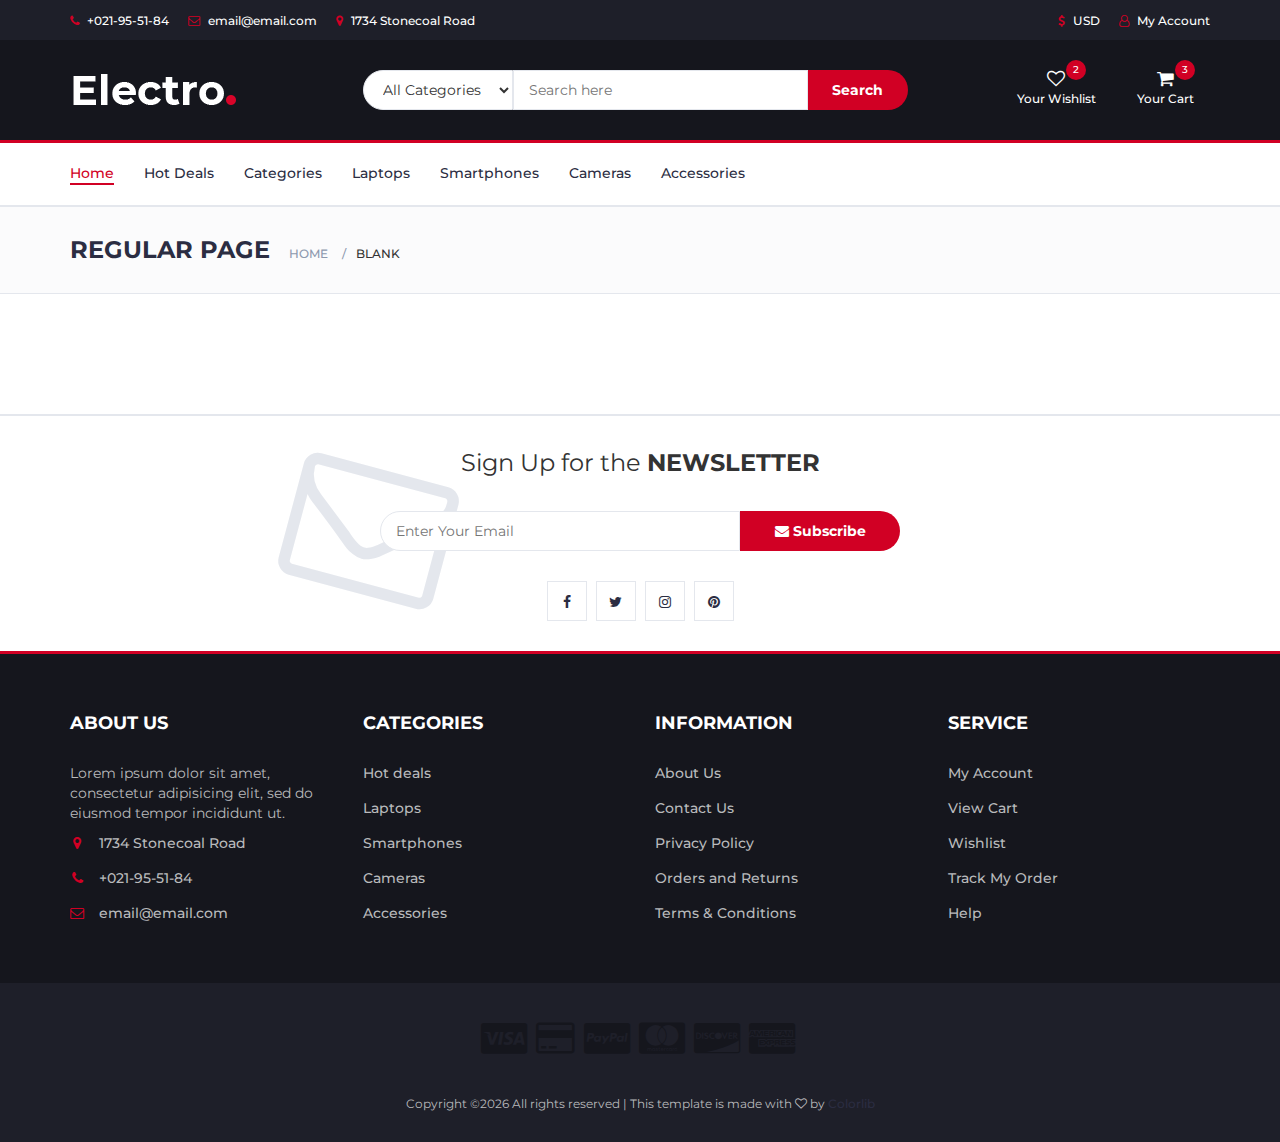
<file: blank.html>
<!DOCTYPE html>
<html lang="en">
	<head>
		<meta charset="utf-8">
		<meta http-equiv="X-UA-Compatible" content="IE=edge">
		<meta name="viewport" content="width=device-width, initial-scale=1">
		 <!-- The above 3 meta tags *must* come first in the head; any other head content must come *after* these tags -->

		<title>Electro - HTML Ecommerce Template</title>

 		<!-- Google font -->
 		<link href="https://fonts.googleapis.com/css?family=Montserrat:400,500,700" rel="stylesheet">

 		<!-- Bootstrap -->
 		<link type="text/css" rel="stylesheet" href="css/bootstrap.min.css"/>

 		<!-- Slick -->
 		<link type="text/css" rel="stylesheet" href="css/slick.css"/>
 		<link type="text/css" rel="stylesheet" href="css/slick-theme.css"/>

 		<!-- nouislider -->
 		<link type="text/css" rel="stylesheet" href="css/nouislider.min.css"/>

 		<!-- Font Awesome Icon -->
 		<link rel="stylesheet" href="css/font-awesome.min.css">

 		<!-- Custom stlylesheet -->
 		<link type="text/css" rel="stylesheet" href="css/style.css"/>

 		<!-- HTML5 shim and Respond.js for IE8 support of HTML5 elements and media queries -->
 		<!-- WARNING: Respond.js doesn't work if you view the page via file:// -->
 		<!--[if lt IE 9]>
 		  <script src="https://oss.maxcdn.com/html5shiv/3.7.3/html5shiv.min.js"></script>
 		  <script src="https://oss.maxcdn.com/respond/1.4.2/respond.min.js"></script>
 		<![endif]-->

    </head>
	<body>
		<!-- HEADER -->
		<header>
			<!-- TOP HEADER -->
			<div id="top-header">
				<div class="container">
					<ul class="header-links pull-left">
						<li><a href="#"><i class="fa fa-phone"></i> +021-95-51-84</a></li>
						<li><a href="#"><i class="fa fa-envelope-o"></i> email@email.com</a></li>
						<li><a href="#"><i class="fa fa-map-marker"></i> 1734 Stonecoal Road</a></li>
					</ul>
					<ul class="header-links pull-right">
						<li><a href="#"><i class="fa fa-dollar"></i> USD</a></li>
						<li><a href="#"><i class="fa fa-user-o"></i> My Account</a></li>
					</ul>
				</div>
			</div>
			<!-- /TOP HEADER -->

			<!-- MAIN HEADER -->
			<div id="header">
				<!-- container -->
				<div class="container">
					<!-- row -->
					<div class="row">
						<!-- LOGO -->
						<div class="col-md-3">
							<div class="header-logo">
								<a href="#" class="logo">
									<img src="./img/logo.png" alt="">
								</a>
							</div>
						</div>
						<!-- /LOGO -->

						<!-- SEARCH BAR -->
						<div class="col-md-6">
							<div class="header-search">
								<form>
									<select class="input-select">
										<option value="0">All Categories</option>
										<option value="1">Category 01</option>
										<option value="1">Category 02</option>
									</select>
									<input class="input" placeholder="Search here">
									<button class="search-btn">Search</button>
								</form>
							</div>
						</div>
						<!-- /SEARCH BAR -->

						<!-- ACCOUNT -->
						<div class="col-md-3 clearfix">
							<div class="header-ctn">
								<!-- Wishlist -->
								<div>
									<a href="#">
										<i class="fa fa-heart-o"></i>
										<span>Your Wishlist</span>
										<div class="qty">2</div>
									</a>
								</div>
								<!-- /Wishlist -->

								<!-- Cart -->
								<div class="dropdown">
									<a class="dropdown-toggle" data-toggle="dropdown" aria-expanded="true">
										<i class="fa fa-shopping-cart"></i>
										<span>Your Cart</span>
										<div class="qty">3</div>
									</a>
									<div class="cart-dropdown">
										<div class="cart-list">
											<div class="product-widget">
												<div class="product-img">
													<img src="./img/product01.png" alt="">
												</div>
												<div class="product-body">
													<h3 class="product-name"><a href="#">product name goes here</a></h3>
													<h4 class="product-price"><span class="qty">1x</span>$980.00</h4>
												</div>
												<button class="delete"><i class="fa fa-close"></i></button>
											</div>

											<div class="product-widget">
												<div class="product-img">
													<img src="./img/product02.png" alt="">
												</div>
												<div class="product-body">
													<h3 class="product-name"><a href="#">product name goes here</a></h3>
													<h4 class="product-price"><span class="qty">3x</span>$980.00</h4>
												</div>
												<button class="delete"><i class="fa fa-close"></i></button>
											</div>
										</div>
										<div class="cart-summary">
											<small>3 Item(s) selected</small>
											<h5>SUBTOTAL: $2940.00</h5>
										</div>
										<div class="cart-btns">
											<a href="#">View Cart</a>
											<a href="#">Checkout  <i class="fa fa-arrow-circle-right"></i></a>
										</div>
									</div>
								</div>
								<!-- /Cart -->

								<!-- Menu Toogle -->
								<div class="menu-toggle">
									<a href="#">
										<i class="fa fa-bars"></i>
										<span>Menu</span>
									</a>
								</div>
								<!-- /Menu Toogle -->
							</div>
						</div>
						<!-- /ACCOUNT -->
					</div>
					<!-- row -->
				</div>
				<!-- container -->
			</div>
			<!-- /MAIN HEADER -->
		</header>
		<!-- /HEADER -->

		<!-- NAVIGATION -->
		<nav id="navigation">
			<!-- container -->
			<div class="container">
				<!-- responsive-nav -->
				<div id="responsive-nav">
					<!-- NAV -->
					<ul class="main-nav nav navbar-nav">
						<li class="active"><a href="#">Home</a></li>
						<li><a href="#">Hot Deals</a></li>
						<li><a href="#">Categories</a></li>
						<li><a href="#">Laptops</a></li>
						<li><a href="#">Smartphones</a></li>
						<li><a href="#">Cameras</a></li>
						<li><a href="#">Accessories</a></li>
					</ul>
					<!-- /NAV -->
				</div>
				<!-- /responsive-nav -->
			</div>
			<!-- /container -->
		</nav>
		<!-- /NAVIGATION -->

		<!-- BREADCRUMB -->
		<div id="breadcrumb" class="section">
			<!-- container -->
			<div class="container">
				<!-- row -->
				<div class="row">
					<div class="col-md-12">
						<h3 class="breadcrumb-header">Regular Page</h3>
						<ul class="breadcrumb-tree">
							<li><a href="#">Home</a></li>
							<li class="active">Blank</li>
						</ul>
					</div>
				</div>
				<!-- /row -->
			</div>
			<!-- /container -->
		</div>
		<!-- /BREADCRUMB -->

		<!-- SECTION -->
		<div class="section">
			<!-- container -->
			<div class="container">
				<!-- row -->
				<div class="row">
				</div>
				<!-- /row -->
			</div>
			<!-- /container -->
		</div>
		<!-- /SECTION -->

		<!-- NEWSLETTER -->
		<div id="newsletter" class="section">
			<!-- container -->
			<div class="container">
				<!-- row -->
				<div class="row">
					<div class="col-md-12">
						<div class="newsletter">
							<p>Sign Up for the <strong>NEWSLETTER</strong></p>
							<form>
								<input class="input" type="email" placeholder="Enter Your Email">
								<button class="newsletter-btn"><i class="fa fa-envelope"></i> Subscribe</button>
							</form>
							<ul class="newsletter-follow">
								<li>
									<a href="#"><i class="fa fa-facebook"></i></a>
								</li>
								<li>
									<a href="#"><i class="fa fa-twitter"></i></a>
								</li>
								<li>
									<a href="#"><i class="fa fa-instagram"></i></a>
								</li>
								<li>
									<a href="#"><i class="fa fa-pinterest"></i></a>
								</li>
							</ul>
						</div>
					</div>
				</div>
				<!-- /row -->
			</div>
			<!-- /container -->
		</div>
		<!-- /NEWSLETTER -->

		<!-- FOOTER -->
		<footer id="footer">
			<!-- top footer -->
			<div class="section">
				<!-- container -->
				<div class="container">
					<!-- row -->
					<div class="row">
						<div class="col-md-3 col-xs-6">
							<div class="footer">
								<h3 class="footer-title">About Us</h3>
								<p>Lorem ipsum dolor sit amet, consectetur adipisicing elit, sed do eiusmod tempor incididunt ut.</p>
								<ul class="footer-links">
									<li><a href="#"><i class="fa fa-map-marker"></i>1734 Stonecoal Road</a></li>
									<li><a href="#"><i class="fa fa-phone"></i>+021-95-51-84</a></li>
									<li><a href="#"><i class="fa fa-envelope-o"></i>email@email.com</a></li>
								</ul>
							</div>
						</div>

						<div class="col-md-3 col-xs-6">
							<div class="footer">
								<h3 class="footer-title">Categories</h3>
								<ul class="footer-links">
									<li><a href="#">Hot deals</a></li>
									<li><a href="#">Laptops</a></li>
									<li><a href="#">Smartphones</a></li>
									<li><a href="#">Cameras</a></li>
									<li><a href="#">Accessories</a></li>
								</ul>
							</div>
						</div>

						<div class="clearfix visible-xs"></div>

						<div class="col-md-3 col-xs-6">
							<div class="footer">
								<h3 class="footer-title">Information</h3>
								<ul class="footer-links">
									<li><a href="#">About Us</a></li>
									<li><a href="#">Contact Us</a></li>
									<li><a href="#">Privacy Policy</a></li>
									<li><a href="#">Orders and Returns</a></li>
									<li><a href="#">Terms & Conditions</a></li>
								</ul>
							</div>
						</div>

						<div class="col-md-3 col-xs-6">
							<div class="footer">
								<h3 class="footer-title">Service</h3>
								<ul class="footer-links">
									<li><a href="#">My Account</a></li>
									<li><a href="#">View Cart</a></li>
									<li><a href="#">Wishlist</a></li>
									<li><a href="#">Track My Order</a></li>
									<li><a href="#">Help</a></li>
								</ul>
							</div>
						</div>
					</div>
					<!-- /row -->
				</div>
				<!-- /container -->
			</div>
			<!-- /top footer -->

			<!-- bottom footer -->
			<div id="bottom-footer" class="section">
				<div class="container">
					<!-- row -->
					<div class="row">
						<div class="col-md-12 text-center">
							<ul class="footer-payments">
								<li><a href="#"><i class="fa fa-cc-visa"></i></a></li>
								<li><a href="#"><i class="fa fa-credit-card"></i></a></li>
								<li><a href="#"><i class="fa fa-cc-paypal"></i></a></li>
								<li><a href="#"><i class="fa fa-cc-mastercard"></i></a></li>
								<li><a href="#"><i class="fa fa-cc-discover"></i></a></li>
								<li><a href="#"><i class="fa fa-cc-amex"></i></a></li>
							</ul>
							<span class="copyright">
								<!-- Link back to Colorlib can't be removed. Template is licensed under CC BY 3.0. -->
								Copyright &copy;<script>document.write(new Date().getFullYear());</script> All rights reserved | This template is made with <i class="fa fa-heart-o" aria-hidden="true"></i> by <a href="https://colorlib.com" target="_blank">Colorlib</a>
							<!-- Link back to Colorlib can't be removed. Template is licensed under CC BY 3.0. -->
							</span>


						</div>
					</div>
						<!-- /row -->
				</div>
				<!-- /container -->
			</div>
			<!-- /bottom footer -->
		</footer>
		<!-- /FOOTER -->

		<!-- jQuery Plugins -->
		<script src="js/jquery.min.js"></script>
		<script src="js/bootstrap.min.js"></script>
		<script src="js/slick.min.js"></script>
		<script src="js/nouislider.min.js"></script>
		<script src="js/jquery.zoom.min.js"></script>
		<script src="js/main.js"></script>

	</body>
</html>
</file>
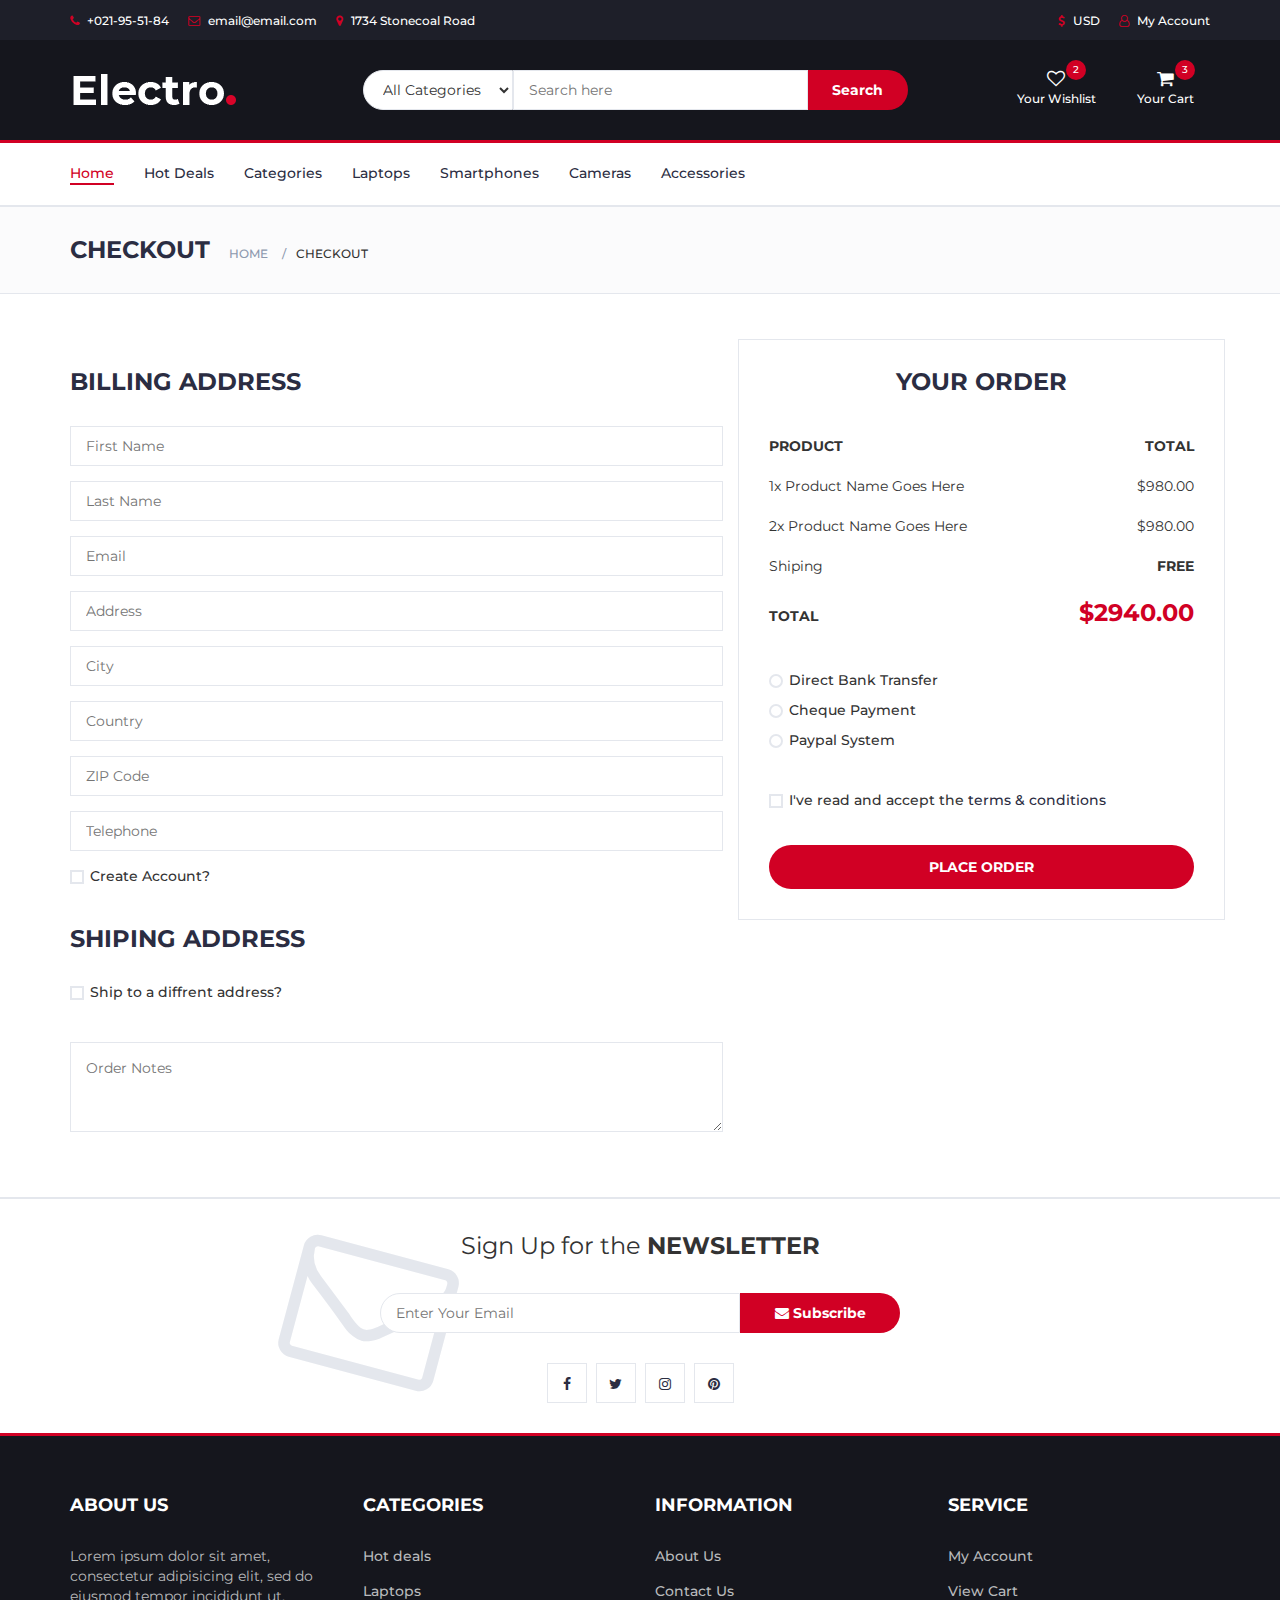
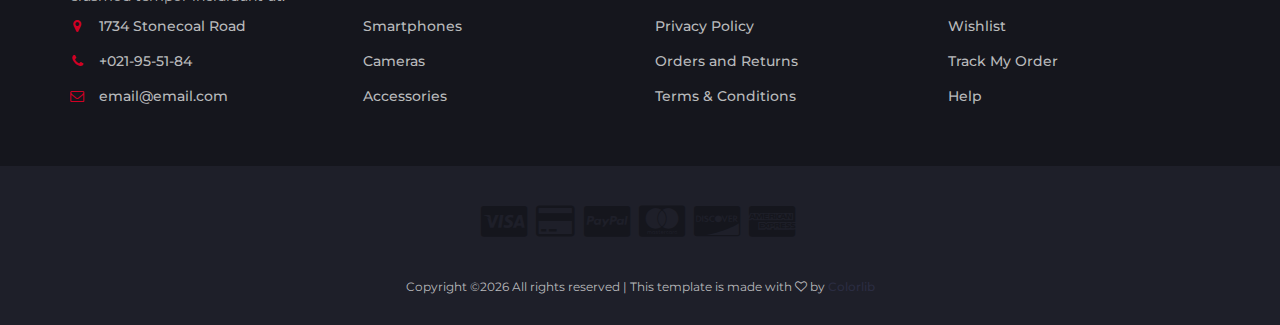
<file: checkout.html>
<!DOCTYPE html>
<html lang="en">
	<head>
		<meta charset="utf-8">
		<meta http-equiv="X-UA-Compatible" content="IE=edge">
		<meta name="viewport" content="width=device-width, initial-scale=1">
		 <!-- The above 3 meta tags *must* come first in the head; any other head content must come *after* these tags -->

		<title>Electro - HTML Ecommerce Template</title>

 		<!-- Google font -->
 		<link href="https://fonts.googleapis.com/css?family=Montserrat:400,500,700" rel="stylesheet">

 		<!-- Bootstrap -->
 		<link type="text/css" rel="stylesheet" href="css/bootstrap.min.css"/>

 		<!-- Slick -->
 		<link type="text/css" rel="stylesheet" href="css/slick.css"/>
 		<link type="text/css" rel="stylesheet" href="css/slick-theme.css"/>

 		<!-- nouislider -->
 		<link type="text/css" rel="stylesheet" href="css/nouislider.min.css"/>

 		<!-- Font Awesome Icon -->
 		<link rel="stylesheet" href="css/font-awesome.min.css">

 		<!-- Custom stlylesheet -->
 		<link type="text/css" rel="stylesheet" href="css/style.css"/>

		<!-- HTML5 shim and Respond.js for IE8 support of HTML5 elements and media queries -->
		<!-- WARNING: Respond.js doesn't work if you view the page via file:// -->
		<!--[if lt IE 9]>
		  <script src="https://oss.maxcdn.com/html5shiv/3.7.3/html5shiv.min.js"></script>
		  <script src="https://oss.maxcdn.com/respond/1.4.2/respond.min.js"></script>
		<![endif]-->

    </head>
	<body>
		<!-- HEADER -->
		<header>
			<!-- TOP HEADER -->
			<div id="top-header">
				<div class="container">
					<ul class="header-links pull-left">
						<li><a href="#"><i class="fa fa-phone"></i> +021-95-51-84</a></li>
						<li><a href="#"><i class="fa fa-envelope-o"></i> email@email.com</a></li>
						<li><a href="#"><i class="fa fa-map-marker"></i> 1734 Stonecoal Road</a></li>
					</ul>
					<ul class="header-links pull-right">
						<li><a href="#"><i class="fa fa-dollar"></i> USD</a></li>
						<li><a href="#"><i class="fa fa-user-o"></i> My Account</a></li>
					</ul>
				</div>
			</div>
			<!-- /TOP HEADER -->

			<!-- MAIN HEADER -->
			<div id="header">
				<!-- container -->
				<div class="container">
					<!-- row -->
					<div class="row">
						<!-- LOGO -->
						<div class="col-md-3">
							<div class="header-logo">
								<a href="#" class="logo">
									<img src="./img/logo.png" alt="">
								</a>
							</div>
						</div>
						<!-- /LOGO -->

						<!-- SEARCH BAR -->
						<div class="col-md-6">
							<div class="header-search">
								<form>
									<select class="input-select">
										<option value="0">All Categories</option>
										<option value="1">Category 01</option>
										<option value="1">Category 02</option>
									</select>
									<input class="input" placeholder="Search here">
									<button class="search-btn">Search</button>
								</form>
							</div>
						</div>
						<!-- /SEARCH BAR -->

						<!-- ACCOUNT -->
						<div class="col-md-3 clearfix">
							<div class="header-ctn">
								<!-- Wishlist -->
								<div>
									<a href="#">
										<i class="fa fa-heart-o"></i>
										<span>Your Wishlist</span>
										<div class="qty">2</div>
									</a>
								</div>
								<!-- /Wishlist -->

								<!-- Cart -->
								<div class="dropdown">
									<a class="dropdown-toggle" data-toggle="dropdown" aria-expanded="true">
										<i class="fa fa-shopping-cart"></i>
										<span>Your Cart</span>
										<div class="qty">3</div>
									</a>
									<div class="cart-dropdown">
										<div class="cart-list">
											<div class="product-widget">
												<div class="product-img">
													<img src="./img/product01.png" alt="">
												</div>
												<div class="product-body">
													<h3 class="product-name"><a href="#">product name goes here</a></h3>
													<h4 class="product-price"><span class="qty">1x</span>$980.00</h4>
												</div>
												<button class="delete"><i class="fa fa-close"></i></button>
											</div>

											<div class="product-widget">
												<div class="product-img">
													<img src="./img/product02.png" alt="">
												</div>
												<div class="product-body">
													<h3 class="product-name"><a href="#">product name goes here</a></h3>
													<h4 class="product-price"><span class="qty">3x</span>$980.00</h4>
												</div>
												<button class="delete"><i class="fa fa-close"></i></button>
											</div>
										</div>
										<div class="cart-summary">
											<small>3 Item(s) selected</small>
											<h5>SUBTOTAL: $2940.00</h5>
										</div>
										<div class="cart-btns">
											<a href="#">View Cart</a>
											<a href="#">Checkout  <i class="fa fa-arrow-circle-right"></i></a>
										</div>
									</div>
								</div>
								<!-- /Cart -->

								<!-- Menu Toogle -->
								<div class="menu-toggle">
									<a href="#">
										<i class="fa fa-bars"></i>
										<span>Menu</span>
									</a>
								</div>
								<!-- /Menu Toogle -->
							</div>
						</div>
						<!-- /ACCOUNT -->
					</div>
					<!-- row -->
				</div>
				<!-- container -->
			</div>
			<!-- /MAIN HEADER -->
		</header>
		<!-- /HEADER -->

		<!-- NAVIGATION -->
		<nav id="navigation">
			<!-- container -->
			<div class="container">
				<!-- responsive-nav -->
				<div id="responsive-nav">
					<!-- NAV -->
					<ul class="main-nav nav navbar-nav">
						<li class="active"><a href="#">Home</a></li>
						<li><a href="#">Hot Deals</a></li>
						<li><a href="#">Categories</a></li>
						<li><a href="#">Laptops</a></li>
						<li><a href="#">Smartphones</a></li>
						<li><a href="#">Cameras</a></li>
						<li><a href="#">Accessories</a></li>
					</ul>
					<!-- /NAV -->
				</div>
				<!-- /responsive-nav -->
			</div>
			<!-- /container -->
		</nav>
		<!-- /NAVIGATION -->

		<!-- BREADCRUMB -->
		<div id="breadcrumb" class="section">
			<!-- container -->
			<div class="container">
				<!-- row -->
				<div class="row">
					<div class="col-md-12">
						<h3 class="breadcrumb-header">Checkout</h3>
						<ul class="breadcrumb-tree">
							<li><a href="#">Home</a></li>
							<li class="active">Checkout</li>
						</ul>
					</div>
				</div>
				<!-- /row -->
			</div>
			<!-- /container -->
		</div>
		<!-- /BREADCRUMB -->

		<!-- SECTION -->
		<div class="section">
			<!-- container -->
			<div class="container">
				<!-- row -->
				<div class="row">

					<div class="col-md-7">
						<!-- Billing Details -->
						<div class="billing-details">
							<div class="section-title">
								<h3 class="title">Billing address</h3>
							</div>
							<div class="form-group">
								<input class="input" type="text" name="first-name" placeholder="First Name">
							</div>
							<div class="form-group">
								<input class="input" type="text" name="last-name" placeholder="Last Name">
							</div>
							<div class="form-group">
								<input class="input" type="email" name="email" placeholder="Email">
							</div>
							<div class="form-group">
								<input class="input" type="text" name="address" placeholder="Address">
							</div>
							<div class="form-group">
								<input class="input" type="text" name="city" placeholder="City">
							</div>
							<div class="form-group">
								<input class="input" type="text" name="country" placeholder="Country">
							</div>
							<div class="form-group">
								<input class="input" type="text" name="zip-code" placeholder="ZIP Code">
							</div>
							<div class="form-group">
								<input class="input" type="tel" name="tel" placeholder="Telephone">
							</div>
							<div class="form-group">
								<div class="input-checkbox">
									<input type="checkbox" id="create-account">
									<label for="create-account">
										<span></span>
										Create Account?
									</label>
									<div class="caption">
										<p>Lorem ipsum dolor sit amet, consectetur adipisicing elit, sed do eiusmod tempor incididunt.</p>
										<input class="input" type="password" name="password" placeholder="Enter Your Password">
									</div>
								</div>
							</div>
						</div>
						<!-- /Billing Details -->

						<!-- Shiping Details -->
						<div class="shiping-details">
							<div class="section-title">
								<h3 class="title">Shiping address</h3>
							</div>
							<div class="input-checkbox">
								<input type="checkbox" id="shiping-address">
								<label for="shiping-address">
									<span></span>
									Ship to a diffrent address?
								</label>
								<div class="caption">
									<div class="form-group">
										<input class="input" type="text" name="first-name" placeholder="First Name">
									</div>
									<div class="form-group">
										<input class="input" type="text" name="last-name" placeholder="Last Name">
									</div>
									<div class="form-group">
										<input class="input" type="email" name="email" placeholder="Email">
									</div>
									<div class="form-group">
										<input class="input" type="text" name="address" placeholder="Address">
									</div>
									<div class="form-group">
										<input class="input" type="text" name="city" placeholder="City">
									</div>
									<div class="form-group">
										<input class="input" type="text" name="country" placeholder="Country">
									</div>
									<div class="form-group">
										<input class="input" type="text" name="zip-code" placeholder="ZIP Code">
									</div>
									<div class="form-group">
										<input class="input" type="tel" name="tel" placeholder="Telephone">
									</div>
								</div>
							</div>
						</div>
						<!-- /Shiping Details -->

						<!-- Order notes -->
						<div class="order-notes">
							<textarea class="input" placeholder="Order Notes"></textarea>
						</div>
						<!-- /Order notes -->
					</div>

					<!-- Order Details -->
					<div class="col-md-5 order-details">
						<div class="section-title text-center">
							<h3 class="title">Your Order</h3>
						</div>
						<div class="order-summary">
							<div class="order-col">
								<div><strong>PRODUCT</strong></div>
								<div><strong>TOTAL</strong></div>
							</div>
							<div class="order-products">
								<div class="order-col">
									<div>1x Product Name Goes Here</div>
									<div>$980.00</div>
								</div>
								<div class="order-col">
									<div>2x Product Name Goes Here</div>
									<div>$980.00</div>
								</div>
							</div>
							<div class="order-col">
								<div>Shiping</div>
								<div><strong>FREE</strong></div>
							</div>
							<div class="order-col">
								<div><strong>TOTAL</strong></div>
								<div><strong class="order-total">$2940.00</strong></div>
							</div>
						</div>
						<div class="payment-method">
							<div class="input-radio">
								<input type="radio" name="payment" id="payment-1">
								<label for="payment-1">
									<span></span>
									Direct Bank Transfer
								</label>
								<div class="caption">
									<p>Lorem ipsum dolor sit amet, consectetur adipisicing elit, sed do eiusmod tempor incididunt ut labore et dolore magna aliqua.</p>
								</div>
							</div>
							<div class="input-radio">
								<input type="radio" name="payment" id="payment-2">
								<label for="payment-2">
									<span></span>
									Cheque Payment
								</label>
								<div class="caption">
									<p>Lorem ipsum dolor sit amet, consectetur adipisicing elit, sed do eiusmod tempor incididunt ut labore et dolore magna aliqua.</p>
								</div>
							</div>
							<div class="input-radio">
								<input type="radio" name="payment" id="payment-3">
								<label for="payment-3">
									<span></span>
									Paypal System
								</label>
								<div class="caption">
									<p>Lorem ipsum dolor sit amet, consectetur adipisicing elit, sed do eiusmod tempor incididunt ut labore et dolore magna aliqua.</p>
								</div>
							</div>
						</div>
						<div class="input-checkbox">
							<input type="checkbox" id="terms">
							<label for="terms">
								<span></span>
								I've read and accept the <a href="#">terms & conditions</a>
							</label>
						</div>
						<a href="#" class="primary-btn order-submit">Place order</a>
					</div>
					<!-- /Order Details -->
				</div>
				<!-- /row -->
			</div>
			<!-- /container -->
		</div>
		<!-- /SECTION -->

		<!-- NEWSLETTER -->
		<div id="newsletter" class="section">
			<!-- container -->
			<div class="container">
				<!-- row -->
				<div class="row">
					<div class="col-md-12">
						<div class="newsletter">
							<p>Sign Up for the <strong>NEWSLETTER</strong></p>
							<form>
								<input class="input" type="email" placeholder="Enter Your Email">
								<button class="newsletter-btn"><i class="fa fa-envelope"></i> Subscribe</button>
							</form>
							<ul class="newsletter-follow">
								<li>
									<a href="#"><i class="fa fa-facebook"></i></a>
								</li>
								<li>
									<a href="#"><i class="fa fa-twitter"></i></a>
								</li>
								<li>
									<a href="#"><i class="fa fa-instagram"></i></a>
								</li>
								<li>
									<a href="#"><i class="fa fa-pinterest"></i></a>
								</li>
							</ul>
						</div>
					</div>
				</div>
				<!-- /row -->
			</div>
			<!-- /container -->
		</div>
		<!-- /NEWSLETTER -->

		<!-- FOOTER -->
		<footer id="footer">
			<!-- top footer -->
			<div class="section">
				<!-- container -->
				<div class="container">
					<!-- row -->
					<div class="row">
						<div class="col-md-3 col-xs-6">
							<div class="footer">
								<h3 class="footer-title">About Us</h3>
								<p>Lorem ipsum dolor sit amet, consectetur adipisicing elit, sed do eiusmod tempor incididunt ut.</p>
								<ul class="footer-links">
									<li><a href="#"><i class="fa fa-map-marker"></i>1734 Stonecoal Road</a></li>
									<li><a href="#"><i class="fa fa-phone"></i>+021-95-51-84</a></li>
									<li><a href="#"><i class="fa fa-envelope-o"></i>email@email.com</a></li>
								</ul>
							</div>
						</div>

						<div class="col-md-3 col-xs-6">
							<div class="footer">
								<h3 class="footer-title">Categories</h3>
								<ul class="footer-links">
									<li><a href="#">Hot deals</a></li>
									<li><a href="#">Laptops</a></li>
									<li><a href="#">Smartphones</a></li>
									<li><a href="#">Cameras</a></li>
									<li><a href="#">Accessories</a></li>
								</ul>
							</div>
						</div>

						<div class="clearfix visible-xs"></div>

						<div class="col-md-3 col-xs-6">
							<div class="footer">
								<h3 class="footer-title">Information</h3>
								<ul class="footer-links">
									<li><a href="#">About Us</a></li>
									<li><a href="#">Contact Us</a></li>
									<li><a href="#">Privacy Policy</a></li>
									<li><a href="#">Orders and Returns</a></li>
									<li><a href="#">Terms & Conditions</a></li>
								</ul>
							</div>
						</div>

						<div class="col-md-3 col-xs-6">
							<div class="footer">
								<h3 class="footer-title">Service</h3>
								<ul class="footer-links">
									<li><a href="#">My Account</a></li>
									<li><a href="#">View Cart</a></li>
									<li><a href="#">Wishlist</a></li>
									<li><a href="#">Track My Order</a></li>
									<li><a href="#">Help</a></li>
								</ul>
							</div>
						</div>
					</div>
					<!-- /row -->
				</div>
				<!-- /container -->
			</div>
			<!-- /top footer -->

			<!-- bottom footer -->
			<div id="bottom-footer" class="section">
				<div class="container">
					<!-- row -->
					<div class="row">
						<div class="col-md-12 text-center">
							<ul class="footer-payments">
								<li><a href="#"><i class="fa fa-cc-visa"></i></a></li>
								<li><a href="#"><i class="fa fa-credit-card"></i></a></li>
								<li><a href="#"><i class="fa fa-cc-paypal"></i></a></li>
								<li><a href="#"><i class="fa fa-cc-mastercard"></i></a></li>
								<li><a href="#"><i class="fa fa-cc-discover"></i></a></li>
								<li><a href="#"><i class="fa fa-cc-amex"></i></a></li>
							</ul>
							<span class="copyright">
								<!-- Link back to Colorlib can't be removed. Template is licensed under CC BY 3.0. -->
								Copyright &copy;<script>document.write(new Date().getFullYear());</script> All rights reserved | This template is made with <i class="fa fa-heart-o" aria-hidden="true"></i> by <a href="https://colorlib.com" target="_blank">Colorlib</a>
							<!-- Link back to Colorlib can't be removed. Template is licensed under CC BY 3.0. -->
							</span>
						</div>
					</div>
						<!-- /row -->
				</div>
				<!-- /container -->
			</div>
			<!-- /bottom footer -->
		</footer>
		<!-- /FOOTER -->

		<!-- jQuery Plugins -->
		<script src="js/jquery.min.js"></script>
		<script src="js/bootstrap.min.js"></script>
		<script src="js/slick.min.js"></script>
		<script src="js/nouislider.min.js"></script>
		<script src="js/jquery.zoom.min.js"></script>
		<script src="js/main.js"></script>

	</body>
</html>
</file>
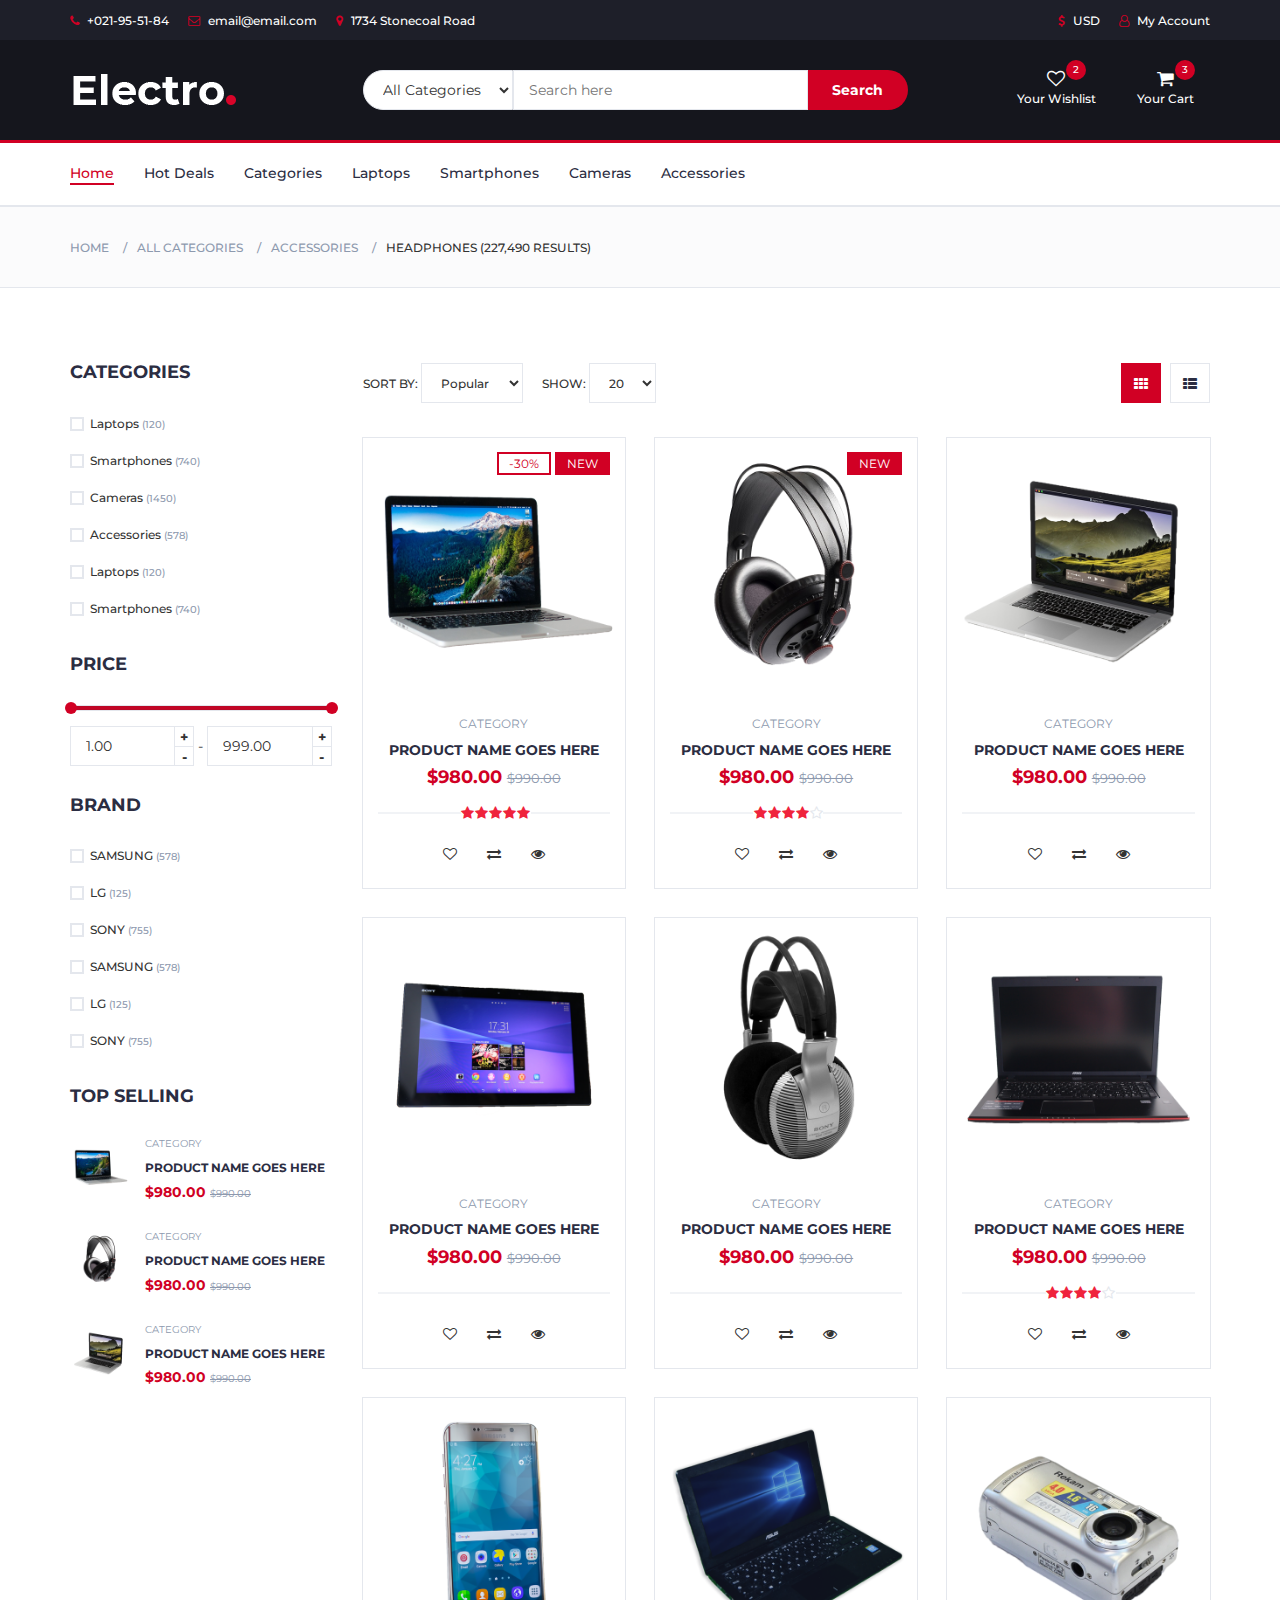
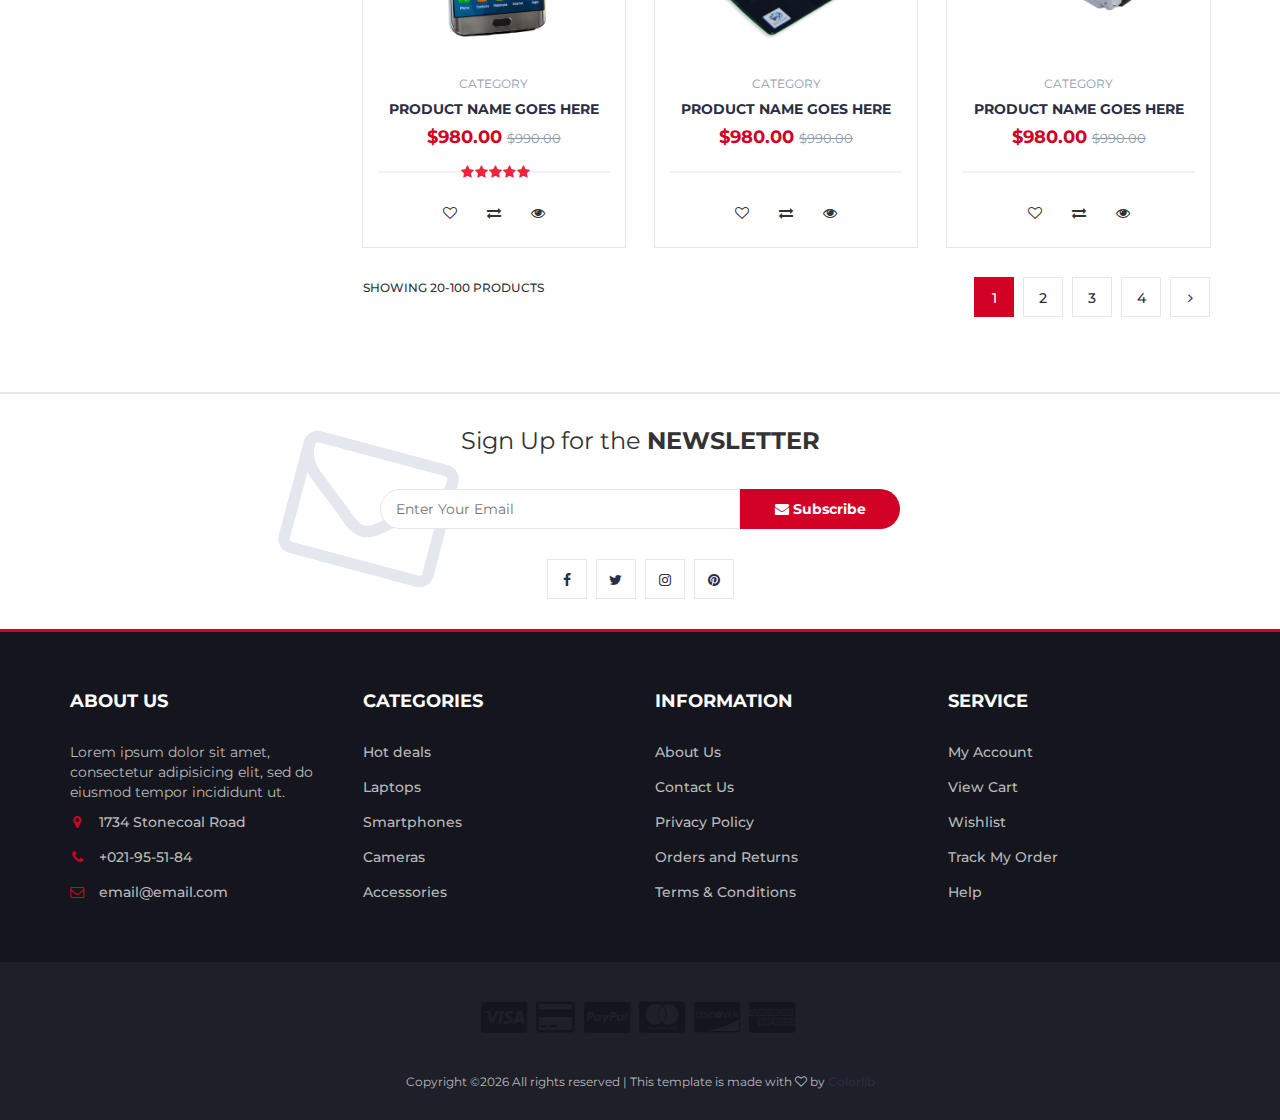
<file: store.html>
<!DOCTYPE html>
<html lang="en">
	<head>
		<meta charset="utf-8">
		<meta http-equiv="X-UA-Compatible" content="IE=edge">
		<meta name="viewport" content="width=device-width, initial-scale=1">
		 <!-- The above 3 meta tags *must* come first in the head; any other head content must come *after* these tags -->

		<title>Electro - HTML Ecommerce Template</title>

 		<!-- Google font -->
 		<link href="https://fonts.googleapis.com/css?family=Montserrat:400,500,700" rel="stylesheet">

 		<!-- Bootstrap -->
 		<link type="text/css" rel="stylesheet" href="css/bootstrap.min.css"/>

 		<!-- Slick -->
 		<link type="text/css" rel="stylesheet" href="css/slick.css"/>
 		<link type="text/css" rel="stylesheet" href="css/slick-theme.css"/>

 		<!-- nouislider -->
 		<link type="text/css" rel="stylesheet" href="css/nouislider.min.css"/>

 		<!-- Font Awesome Icon -->
 		<link rel="stylesheet" href="css/font-awesome.min.css">

 		<!-- Custom stlylesheet -->
 		<link type="text/css" rel="stylesheet" href="css/style.css"/>

		<!-- HTML5 shim and Respond.js for IE8 support of HTML5 elements and media queries -->
		<!-- WARNING: Respond.js doesn't work if you view the page via file:// -->
		<!--[if lt IE 9]>
		  <script src="https://oss.maxcdn.com/html5shiv/3.7.3/html5shiv.min.js"></script>
		  <script src="https://oss.maxcdn.com/respond/1.4.2/respond.min.js"></script>
		<![endif]-->

    </head>
	<body>
		<!-- HEADER -->
		<header>
			<!-- TOP HEADER -->
			<div id="top-header">
				<div class="container">
					<ul class="header-links pull-left">
						<li><a href="#"><i class="fa fa-phone"></i> +021-95-51-84</a></li>
						<li><a href="#"><i class="fa fa-envelope-o"></i> email@email.com</a></li>
						<li><a href="#"><i class="fa fa-map-marker"></i> 1734 Stonecoal Road</a></li>
					</ul>
					<ul class="header-links pull-right">
						<li><a href="#"><i class="fa fa-dollar"></i> USD</a></li>
						<li><a href="#"><i class="fa fa-user-o"></i> My Account</a></li>
					</ul>
				</div>
			</div>
			<!-- /TOP HEADER -->

			<!-- MAIN HEADER -->
			<div id="header">
				<!-- container -->
				<div class="container">
					<!-- row -->
					<div class="row">
						<!-- LOGO -->
						<div class="col-md-3">
							<div class="header-logo">
								<a href="#" class="logo">
									<img src="./img/logo.png" alt="">
								</a>
							</div>
						</div>
						<!-- /LOGO -->

						<!-- SEARCH BAR -->
						<div class="col-md-6">
							<div class="header-search">
								<form>
									<select class="input-select">
										<option value="0">All Categories</option>
										<option value="1">Category 01</option>
										<option value="1">Category 02</option>
									</select>
									<input class="input" placeholder="Search here">
									<button class="search-btn">Search</button>
								</form>
							</div>
						</div>
						<!-- /SEARCH BAR -->

						<!-- ACCOUNT -->
						<div class="col-md-3 clearfix">
							<div class="header-ctn">
								<!-- Wishlist -->
								<div>
									<a href="#">
										<i class="fa fa-heart-o"></i>
										<span>Your Wishlist</span>
										<div class="qty">2</div>
									</a>
								</div>
								<!-- /Wishlist -->

								<!-- Cart -->
								<div class="dropdown">
									<a class="dropdown-toggle" data-toggle="dropdown" aria-expanded="true">
										<i class="fa fa-shopping-cart"></i>
										<span>Your Cart</span>
										<div class="qty">3</div>
									</a>
									<div class="cart-dropdown">
										<div class="cart-list">
											<div class="product-widget">
												<div class="product-img">
													<img src="./img/product01.png" alt="">
												</div>
												<div class="product-body">
													<h3 class="product-name"><a href="#">product name goes here</a></h3>
													<h4 class="product-price"><span class="qty">1x</span>$980.00</h4>
												</div>
												<button class="delete"><i class="fa fa-close"></i></button>
											</div>

											<div class="product-widget">
												<div class="product-img">
													<img src="./img/product02.png" alt="">
												</div>
												<div class="product-body">
													<h3 class="product-name"><a href="#">product name goes here</a></h3>
													<h4 class="product-price"><span class="qty">3x</span>$980.00</h4>
												</div>
												<button class="delete"><i class="fa fa-close"></i></button>
											</div>
										</div>
										<div class="cart-summary">
											<small>3 Item(s) selected</small>
											<h5>SUBTOTAL: $2940.00</h5>
										</div>
										<div class="cart-btns">
											<a href="#">View Cart</a>
											<a href="#">Checkout  <i class="fa fa-arrow-circle-right"></i></a>
										</div>
									</div>
								</div>
								<!-- /Cart -->

								<!-- Menu Toogle -->
								<div class="menu-toggle">
									<a href="#">
										<i class="fa fa-bars"></i>
										<span>Menu</span>
									</a>
								</div>
								<!-- /Menu Toogle -->
							</div>
						</div>
						<!-- /ACCOUNT -->
					</div>
					<!-- row -->
				</div>
				<!-- container -->
			</div>
			<!-- /MAIN HEADER -->
		</header>
		<!-- /HEADER -->

		<!-- NAVIGATION -->
		<nav id="navigation">
			<!-- container -->
			<div class="container">
				<!-- responsive-nav -->
				<div id="responsive-nav">
					<!-- NAV -->
					<ul class="main-nav nav navbar-nav">
						<li class="active"><a href="#">Home</a></li>
						<li><a href="#">Hot Deals</a></li>
						<li><a href="#">Categories</a></li>
						<li><a href="#">Laptops</a></li>
						<li><a href="#">Smartphones</a></li>
						<li><a href="#">Cameras</a></li>
						<li><a href="#">Accessories</a></li>
					</ul>
					<!-- /NAV -->
				</div>
				<!-- /responsive-nav -->
			</div>
			<!-- /container -->
		</nav>
		<!-- /NAVIGATION -->

		<!-- BREADCRUMB -->
		<div id="breadcrumb" class="section">
			<!-- container -->
			<div class="container">
				<!-- row -->
				<div class="row">
					<div class="col-md-12">
						<ul class="breadcrumb-tree">
							<li><a href="#">Home</a></li>
							<li><a href="#">All Categories</a></li>
							<li><a href="#">Accessories</a></li>
							<li class="active">Headphones (227,490 Results)</li>
						</ul>
					</div>
				</div>
				<!-- /row -->
			</div>
			<!-- /container -->
		</div>
		<!-- /BREADCRUMB -->

		<!-- SECTION -->
		<div class="section">
			<!-- container -->
			<div class="container">
				<!-- row -->
				<div class="row">
					<!-- ASIDE -->
					<div id="aside" class="col-md-3">
						<!-- aside Widget -->
						<div class="aside">
							<h3 class="aside-title">Categories</h3>
							<div class="checkbox-filter">

								<div class="input-checkbox">
									<input type="checkbox" id="category-1">
									<label for="category-1">
										<span></span>
										Laptops
										<small>(120)</small>
									</label>
								</div>

								<div class="input-checkbox">
									<input type="checkbox" id="category-2">
									<label for="category-2">
										<span></span>
										Smartphones
										<small>(740)</small>
									</label>
								</div>

								<div class="input-checkbox">
									<input type="checkbox" id="category-3">
									<label for="category-3">
										<span></span>
										Cameras
										<small>(1450)</small>
									</label>
								</div>

								<div class="input-checkbox">
									<input type="checkbox" id="category-4">
									<label for="category-4">
										<span></span>
										Accessories
										<small>(578)</small>
									</label>
								</div>

								<div class="input-checkbox">
									<input type="checkbox" id="category-5">
									<label for="category-5">
										<span></span>
										Laptops
										<small>(120)</small>
									</label>
								</div>

								<div class="input-checkbox">
									<input type="checkbox" id="category-6">
									<label for="category-6">
										<span></span>
										Smartphones
										<small>(740)</small>
									</label>
								</div>
							</div>
						</div>
						<!-- /aside Widget -->

						<!-- aside Widget -->
						<div class="aside">
							<h3 class="aside-title">Price</h3>
							<div class="price-filter">
								<div id="price-slider"></div>
								<div class="input-number price-min">
									<input id="price-min" type="number">
									<span class="qty-up">+</span>
									<span class="qty-down">-</span>
								</div>
								<span>-</span>
								<div class="input-number price-max">
									<input id="price-max" type="number">
									<span class="qty-up">+</span>
									<span class="qty-down">-</span>
								</div>
							</div>
						</div>
						<!-- /aside Widget -->

						<!-- aside Widget -->
						<div class="aside">
							<h3 class="aside-title">Brand</h3>
							<div class="checkbox-filter">
								<div class="input-checkbox">
									<input type="checkbox" id="brand-1">
									<label for="brand-1">
										<span></span>
										SAMSUNG
										<small>(578)</small>
									</label>
								</div>
								<div class="input-checkbox">
									<input type="checkbox" id="brand-2">
									<label for="brand-2">
										<span></span>
										LG
										<small>(125)</small>
									</label>
								</div>
								<div class="input-checkbox">
									<input type="checkbox" id="brand-3">
									<label for="brand-3">
										<span></span>
										SONY
										<small>(755)</small>
									</label>
								</div>
								<div class="input-checkbox">
									<input type="checkbox" id="brand-4">
									<label for="brand-4">
										<span></span>
										SAMSUNG
										<small>(578)</small>
									</label>
								</div>
								<div class="input-checkbox">
									<input type="checkbox" id="brand-5">
									<label for="brand-5">
										<span></span>
										LG
										<small>(125)</small>
									</label>
								</div>
								<div class="input-checkbox">
									<input type="checkbox" id="brand-6">
									<label for="brand-6">
										<span></span>
										SONY
										<small>(755)</small>
									</label>
								</div>
							</div>
						</div>
						<!-- /aside Widget -->

						<!-- aside Widget -->
						<div class="aside">
							<h3 class="aside-title">Top selling</h3>
							<div class="product-widget">
								<div class="product-img">
									<img src="./img/product01.png" alt="">
								</div>
								<div class="product-body">
									<p class="product-category">Category</p>
									<h3 class="product-name"><a href="#">product name goes here</a></h3>
									<h4 class="product-price">$980.00 <del class="product-old-price">$990.00</del></h4>
								</div>
							</div>

							<div class="product-widget">
								<div class="product-img">
									<img src="./img/product02.png" alt="">
								</div>
								<div class="product-body">
									<p class="product-category">Category</p>
									<h3 class="product-name"><a href="#">product name goes here</a></h3>
									<h4 class="product-price">$980.00 <del class="product-old-price">$990.00</del></h4>
								</div>
							</div>

							<div class="product-widget">
								<div class="product-img">
									<img src="./img/product03.png" alt="">
								</div>
								<div class="product-body">
									<p class="product-category">Category</p>
									<h3 class="product-name"><a href="#">product name goes here</a></h3>
									<h4 class="product-price">$980.00 <del class="product-old-price">$990.00</del></h4>
								</div>
							</div>
						</div>
						<!-- /aside Widget -->
					</div>
					<!-- /ASIDE -->

					<!-- STORE -->
					<div id="store" class="col-md-9">
						<!-- store top filter -->
						<div class="store-filter clearfix">
							<div class="store-sort">
								<label>
									Sort By:
									<select class="input-select">
										<option value="0">Popular</option>
										<option value="1">Position</option>
									</select>
								</label>

								<label>
									Show:
									<select class="input-select">
										<option value="0">20</option>
										<option value="1">50</option>
									</select>
								</label>
							</div>
							<ul class="store-grid">
								<li class="active"><i class="fa fa-th"></i></li>
								<li><a href="#"><i class="fa fa-th-list"></i></a></li>
							</ul>
						</div>
						<!-- /store top filter -->

						<!-- store products -->
						<div class="row">
							<!-- product -->
							<div class="col-md-4 col-xs-6">
								<div class="product">
									<div class="product-img">
										<img src="./img/product01.png" alt="">
										<div class="product-label">
											<span class="sale">-30%</span>
											<span class="new">NEW</span>
										</div>
									</div>
									<div class="product-body">
										<p class="product-category">Category</p>
										<h3 class="product-name"><a href="#">product name goes here</a></h3>
										<h4 class="product-price">$980.00 <del class="product-old-price">$990.00</del></h4>
										<div class="product-rating">
											<i class="fa fa-star"></i>
											<i class="fa fa-star"></i>
											<i class="fa fa-star"></i>
											<i class="fa fa-star"></i>
											<i class="fa fa-star"></i>
										</div>
										<div class="product-btns">
											<button class="add-to-wishlist"><i class="fa fa-heart-o"></i><span class="tooltipp">add to wishlist</span></button>
											<button class="add-to-compare"><i class="fa fa-exchange"></i><span class="tooltipp">add to compare</span></button>
											<button class="quick-view"><i class="fa fa-eye"></i><span class="tooltipp">quick view</span></button>
										</div>
									</div>
									<div class="add-to-cart">
										<button class="add-to-cart-btn"><i class="fa fa-shopping-cart"></i> add to cart</button>
									</div>
								</div>
							</div>
							<!-- /product -->

							<!-- product -->
							<div class="col-md-4 col-xs-6">
								<div class="product">
									<div class="product-img">
										<img src="./img/product02.png" alt="">
										<div class="product-label">
											<span class="new">NEW</span>
										</div>
									</div>
									<div class="product-body">
										<p class="product-category">Category</p>
										<h3 class="product-name"><a href="#">product name goes here</a></h3>
										<h4 class="product-price">$980.00 <del class="product-old-price">$990.00</del></h4>
										<div class="product-rating">
											<i class="fa fa-star"></i>
											<i class="fa fa-star"></i>
											<i class="fa fa-star"></i>
											<i class="fa fa-star"></i>
											<i class="fa fa-star-o"></i>
										</div>
										<div class="product-btns">
											<button class="add-to-wishlist"><i class="fa fa-heart-o"></i><span class="tooltipp">add to wishlist</span></button>
											<button class="add-to-compare"><i class="fa fa-exchange"></i><span class="tooltipp">add to compare</span></button>
											<button class="quick-view"><i class="fa fa-eye"></i><span class="tooltipp">quick view</span></button>
										</div>
									</div>
									<div class="add-to-cart">
										<button class="add-to-cart-btn"><i class="fa fa-shopping-cart"></i> add to cart</button>
									</div>
								</div>
							</div>
							<!-- /product -->

							<div class="clearfix visible-sm visible-xs"></div>

							<!-- product -->
							<div class="col-md-4 col-xs-6">
								<div class="product">
									<div class="product-img">
										<img src="./img/product03.png" alt="">
									</div>
									<div class="product-body">
										<p class="product-category">Category</p>
										<h3 class="product-name"><a href="#">product name goes here</a></h3>
										<h4 class="product-price">$980.00 <del class="product-old-price">$990.00</del></h4>
										<div class="product-rating">
										</div>
										<div class="product-btns">
											<button class="add-to-wishlist"><i class="fa fa-heart-o"></i><span class="tooltipp">add to wishlist</span></button>
											<button class="add-to-compare"><i class="fa fa-exchange"></i><span class="tooltipp">add to compare</span></button>
											<button class="quick-view"><i class="fa fa-eye"></i><span class="tooltipp">quick view</span></button>
										</div>
									</div>
									<div class="add-to-cart">
										<button class="add-to-cart-btn"><i class="fa fa-shopping-cart"></i> add to cart</button>
									</div>
								</div>
							</div>
							<!-- /product -->

							<div class="clearfix visible-lg visible-md"></div>

							<!-- product -->
							<div class="col-md-4 col-xs-6">
								<div class="product">
									<div class="product-img">
										<img src="./img/product04.png" alt="">
									</div>
									<div class="product-body">
										<p class="product-category">Category</p>
										<h3 class="product-name"><a href="#">product name goes here</a></h3>
										<h4 class="product-price">$980.00 <del class="product-old-price">$990.00</del></h4>
										<div class="product-rating">
										</div>
										<div class="product-btns">
											<button class="add-to-wishlist"><i class="fa fa-heart-o"></i><span class="tooltipp">add to wishlist</span></button>
											<button class="add-to-compare"><i class="fa fa-exchange"></i><span class="tooltipp">add to compare</span></button>
											<button class="quick-view"><i class="fa fa-eye"></i><span class="tooltipp">quick view</span></button>
										</div>
									</div>
									<div class="add-to-cart">
										<button class="add-to-cart-btn"><i class="fa fa-shopping-cart"></i> add to cart</button>
									</div>
								</div>
							</div>
							<!-- /product -->

							<div class="clearfix visible-sm visible-xs"></div>

							<!-- product -->
							<div class="col-md-4 col-xs-6">
								<div class="product">
									<div class="product-img">
										<img src="./img/product05.png" alt="">
									</div>
									<div class="product-body">
										<p class="product-category">Category</p>
										<h3 class="product-name"><a href="#">product name goes here</a></h3>
										<h4 class="product-price">$980.00 <del class="product-old-price">$990.00</del></h4>
										<div class="product-rating">
										</div>
										<div class="product-btns">
											<button class="add-to-wishlist"><i class="fa fa-heart-o"></i><span class="tooltipp">add to wishlist</span></button>
											<button class="add-to-compare"><i class="fa fa-exchange"></i><span class="tooltipp">add to compare</span></button>
											<button class="quick-view"><i class="fa fa-eye"></i><span class="tooltipp">quick view</span></button>
										</div>
									</div>
									<div class="add-to-cart">
										<button class="add-to-cart-btn"><i class="fa fa-shopping-cart"></i> add to cart</button>
									</div>
								</div>
							</div>
							<!-- /product -->

							<!-- product -->
							<div class="col-md-4 col-xs-6">
								<div class="product">
									<div class="product-img">
										<img src="./img/product06.png" alt="">
									</div>
									<div class="product-body">
										<p class="product-category">Category</p>
										<h3 class="product-name"><a href="#">product name goes here</a></h3>
										<h4 class="product-price">$980.00 <del class="product-old-price">$990.00</del></h4>
										<div class="product-rating">
											<i class="fa fa-star"></i>
											<i class="fa fa-star"></i>
											<i class="fa fa-star"></i>
											<i class="fa fa-star"></i>
											<i class="fa fa-star-o"></i>
										</div>
										<div class="product-btns">
											<button class="add-to-wishlist"><i class="fa fa-heart-o"></i><span class="tooltipp">add to wishlist</span></button>
											<button class="add-to-compare"><i class="fa fa-exchange"></i><span class="tooltipp">add to compare</span></button>
											<button class="quick-view"><i class="fa fa-eye"></i><span class="tooltipp">quick view</span></button>
										</div>
									</div>
									<div class="add-to-cart">
										<button class="add-to-cart-btn"><i class="fa fa-shopping-cart"></i> add to cart</button>
									</div>
								</div>
							</div>
							<!-- /product -->

							<div class="clearfix visible-lg visible-md visible-sm visible-xs"></div>

							<!-- product -->
							<div class="col-md-4 col-xs-6">
								<div class="product">
									<div class="product-img">
										<img src="./img/product07.png" alt="">
									</div>
									<div class="product-body">
										<p class="product-category">Category</p>
										<h3 class="product-name"><a href="#">product name goes here</a></h3>
										<h4 class="product-price">$980.00 <del class="product-old-price">$990.00</del></h4>
										<div class="product-rating">
											<i class="fa fa-star"></i>
											<i class="fa fa-star"></i>
											<i class="fa fa-star"></i>
											<i class="fa fa-star"></i>
											<i class="fa fa-star"></i>
										</div>
										<div class="product-btns">
											<button class="add-to-wishlist"><i class="fa fa-heart-o"></i><span class="tooltipp">add to wishlist</span></button>
											<button class="add-to-compare"><i class="fa fa-exchange"></i><span class="tooltipp">add to compare</span></button>
											<button class="quick-view"><i class="fa fa-eye"></i><span class="tooltipp">quick view</span></button>
										</div>
									</div>
									<div class="add-to-cart">
										<button class="add-to-cart-btn"><i class="fa fa-shopping-cart"></i> add to cart</button>
									</div>
								</div>
							</div>
							<!-- /product -->

							<!-- product -->
							<div class="col-md-4 col-xs-6">
								<div class="product">
									<div class="product-img">
										<img src="./img/product08.png" alt="">
									</div>
									<div class="product-body">
										<p class="product-category">Category</p>
										<h3 class="product-name"><a href="#">product name goes here</a></h3>
										<h4 class="product-price">$980.00 <del class="product-old-price">$990.00</del></h4>
										<div class="product-rating">
										</div>
										<div class="product-btns">
											<button class="add-to-wishlist"><i class="fa fa-heart-o"></i><span class="tooltipp">add to wishlist</span></button>
											<button class="add-to-compare"><i class="fa fa-exchange"></i><span class="tooltipp">add to compare</span></button>
											<button class="quick-view"><i class="fa fa-eye"></i><span class="tooltipp">quick view</span></button>
										</div>
									</div>
									<div class="add-to-cart">
										<button class="add-to-cart-btn"><i class="fa fa-shopping-cart"></i> add to cart</button>
									</div>
								</div>
							</div>
							<!-- /product -->

							<div class="clearfix visible-sm visible-xs"></div>

							<!-- product -->
							<div class="col-md-4 col-xs-6">
								<div class="product">
									<div class="product-img">
										<img src="./img/product09.png" alt="">
									</div>
									<div class="product-body">
										<p class="product-category">Category</p>
										<h3 class="product-name"><a href="#">product name goes here</a></h3>
										<h4 class="product-price">$980.00 <del class="product-old-price">$990.00</del></h4>
										<div class="product-rating">
										</div>
										<div class="product-btns">
											<button class="add-to-wishlist"><i class="fa fa-heart-o"></i><span class="tooltipp">add to wishlist</span></button>
											<button class="add-to-compare"><i class="fa fa-exchange"></i><span class="tooltipp">add to compare</span></button>
											<button class="quick-view"><i class="fa fa-eye"></i><span class="tooltipp">quick view</span></button>
										</div>
									</div>
									<div class="add-to-cart">
										<button class="add-to-cart-btn"><i class="fa fa-shopping-cart"></i> add to cart</button>
									</div>
								</div>
							</div>
							<!-- /product -->
						</div>
						<!-- /store products -->

						<!-- store bottom filter -->
						<div class="store-filter clearfix">
							<span class="store-qty">Showing 20-100 products</span>
							<ul class="store-pagination">
								<li class="active">1</li>
								<li><a href="#">2</a></li>
								<li><a href="#">3</a></li>
								<li><a href="#">4</a></li>
								<li><a href="#"><i class="fa fa-angle-right"></i></a></li>
							</ul>
						</div>
						<!-- /store bottom filter -->
					</div>
					<!-- /STORE -->
				</div>
				<!-- /row -->
			</div>
			<!-- /container -->
		</div>
		<!-- /SECTION -->

		<!-- NEWSLETTER -->
		<div id="newsletter" class="section">
			<!-- container -->
			<div class="container">
				<!-- row -->
				<div class="row">
					<div class="col-md-12">
						<div class="newsletter">
							<p>Sign Up for the <strong>NEWSLETTER</strong></p>
							<form>
								<input class="input" type="email" placeholder="Enter Your Email">
								<button class="newsletter-btn"><i class="fa fa-envelope"></i> Subscribe</button>
							</form>
							<ul class="newsletter-follow">
								<li>
									<a href="#"><i class="fa fa-facebook"></i></a>
								</li>
								<li>
									<a href="#"><i class="fa fa-twitter"></i></a>
								</li>
								<li>
									<a href="#"><i class="fa fa-instagram"></i></a>
								</li>
								<li>
									<a href="#"><i class="fa fa-pinterest"></i></a>
								</li>
							</ul>
						</div>
					</div>
				</div>
				<!-- /row -->
			</div>
			<!-- /container -->
		</div>
		<!-- /NEWSLETTER -->

		<!-- FOOTER -->
		<footer id="footer">
			<!-- top footer -->
			<div class="section">
				<!-- container -->
				<div class="container">
					<!-- row -->
					<div class="row">
						<div class="col-md-3 col-xs-6">
							<div class="footer">
								<h3 class="footer-title">About Us</h3>
								<p>Lorem ipsum dolor sit amet, consectetur adipisicing elit, sed do eiusmod tempor incididunt ut.</p>
								<ul class="footer-links">
									<li><a href="#"><i class="fa fa-map-marker"></i>1734 Stonecoal Road</a></li>
									<li><a href="#"><i class="fa fa-phone"></i>+021-95-51-84</a></li>
									<li><a href="#"><i class="fa fa-envelope-o"></i>email@email.com</a></li>
								</ul>
							</div>
						</div>

						<div class="col-md-3 col-xs-6">
							<div class="footer">
								<h3 class="footer-title">Categories</h3>
								<ul class="footer-links">
									<li><a href="#">Hot deals</a></li>
									<li><a href="#">Laptops</a></li>
									<li><a href="#">Smartphones</a></li>
									<li><a href="#">Cameras</a></li>
									<li><a href="#">Accessories</a></li>
								</ul>
							</div>
						</div>

						<div class="clearfix visible-xs"></div>

						<div class="col-md-3 col-xs-6">
							<div class="footer">
								<h3 class="footer-title">Information</h3>
								<ul class="footer-links">
									<li><a href="#">About Us</a></li>
									<li><a href="#">Contact Us</a></li>
									<li><a href="#">Privacy Policy</a></li>
									<li><a href="#">Orders and Returns</a></li>
									<li><a href="#">Terms & Conditions</a></li>
								</ul>
							</div>
						</div>

						<div class="col-md-3 col-xs-6">
							<div class="footer">
								<h3 class="footer-title">Service</h3>
								<ul class="footer-links">
									<li><a href="#">My Account</a></li>
									<li><a href="#">View Cart</a></li>
									<li><a href="#">Wishlist</a></li>
									<li><a href="#">Track My Order</a></li>
									<li><a href="#">Help</a></li>
								</ul>
							</div>
						</div>
					</div>
					<!-- /row -->
				</div>
				<!-- /container -->
			</div>
			<!-- /top footer -->

			<!-- bottom footer -->
			<div id="bottom-footer" class="section">
				<div class="container">
					<!-- row -->
					<div class="row">
						<div class="col-md-12 text-center">
							<ul class="footer-payments">
								<li><a href="#"><i class="fa fa-cc-visa"></i></a></li>
								<li><a href="#"><i class="fa fa-credit-card"></i></a></li>
								<li><a href="#"><i class="fa fa-cc-paypal"></i></a></li>
								<li><a href="#"><i class="fa fa-cc-mastercard"></i></a></li>
								<li><a href="#"><i class="fa fa-cc-discover"></i></a></li>
								<li><a href="#"><i class="fa fa-cc-amex"></i></a></li>
							</ul>
							<span class="copyright">
								<!-- Link back to Colorlib can't be removed. Template is licensed under CC BY 3.0. -->
								Copyright &copy;<script>document.write(new Date().getFullYear());</script> All rights reserved | This template is made with <i class="fa fa-heart-o" aria-hidden="true"></i> by <a href="https://colorlib.com" target="_blank">Colorlib</a>
							<!-- Link back to Colorlib can't be removed. Template is licensed under CC BY 3.0. -->
							</span>
						</div>
					</div>
						<!-- /row -->
				</div>
				<!-- /container -->
			</div>
			<!-- /bottom footer -->
		</footer>
		<!-- /FOOTER -->

		<!-- jQuery Plugins -->
		<script src="js/jquery.min.js"></script>
		<script src="js/bootstrap.min.js"></script>
		<script src="js/slick.min.js"></script>
		<script src="js/nouislider.min.js"></script>
		<script src="js/jquery.zoom.min.js"></script>
		<script src="js/main.js"></script>

	</body>
</html>
</file>
<file: css/style.css>
/*
Template Name: Electro - HTML Ecommerce Template
Author: yaminncco

Colors:
	Body 		: #333
	Headers 	: #2B2D42
	Primary 	: #D10024
	Dark 		: #15161D ##1E1F29
	Grey 		: #E4E7ED #FBFBFC #8D99AE #B9BABC

Fonts: Montserrat

Table OF Contents
------------------------------------
1 > GENERAL
------ Typography
------ Buttons
------ Inputs
------ Sections
------ Breadcrumb
2 > HEADER
------ Top header
------ Logo
------ Search
------ Cart
3 > NAVIGATION
------ Main nav
------ Responsive Nav
4 > CATEGORY SHOP
5 > HOT DEAL
6 > PRODUCT
------ Product
------ Widget product
------ Product slick
7 > STORE PAGE
------ Aside
------ Store
8 > PRODUCT DETAILS PAGE
------ Product view
------ Product details
------ Product tab
9 > CHECKOUT PAGE
10 > NEWSLETTER
11 > FOOTER
11 > SLICK STYLE
12 > RESPONSIVE
------------------------------------*/

/*=========================================================
	01 -> GENERAL
===========================================================*/

/*----------------------------*\
	Typography
\*----------------------------*/

body {
  font-family: 'Montserrat', sans-serif;
  font-weight: 400;
  color: #333;
}

h1, h2, h3, h4, h5, h6 {
  color: #2B2D42;
  font-weight: 700;
  margin: 0 0 10px;
}

a {
  color: #2B2D42;
  font-weight: 500;
  -webkit-transition: 0.2s color;
  transition: 0.2s color;
}

a:hover, a:focus {
  color: #D10024;
  text-decoration: none;
  outline: none;
}

ul, ol {
  margin: 0;
  padding: 0;
  list-style: none
}

/*----------------------------*\
	Buttons
\*----------------------------*/

.primary-btn {
  display: inline-block;
  padding: 12px 30px;
  background-color: #D10024;
  border: none;
  border-radius: 40px;
  color: #FFF;
  text-transform: uppercase;
  font-weight: 700;
  text-align: center;
  -webkit-transition: 0.2s all;
  transition: 0.2s all;
}

.primary-btn:hover, .primary-btn:focus {
  opacity: 0.9;
  color: #FFF;
}

/*----------------------------*\
	Inputs
\*----------------------------*/

/*-- Text input --*/

.input {
  height: 40px;
  padding: 0px 15px;
  border: 1px solid #E4E7ED;
  background-color: #FFF;
  width: 100%;
}

textarea.input {
  padding: 15px;
  min-height: 90px;
}

/*-- Number input --*/

.input-number {
  position: relative;
}

.input-number input[type="number"]::-webkit-inner-spin-button, .input-number input[type="number"]::-webkit-outer-spin-button {
  -webkit-appearance: none;
  margin: 0;
}

.input-number input[type="number"] {
  -moz-appearance: textfield;
  height: 40px;
  width: 100%;
  border: 1px solid #E4E7ED;
  background-color: #FFF;
  padding: 0px 35px 0px 15px;
}

.input-number .qty-up, .input-number .qty-down {
  position: absolute;
  display: block;
  width: 20px;
  height: 20px;
  border: 1px solid #E4E7ED;
  background-color: #FFF;
  text-align: center;
  font-weight: 700;
  cursor: pointer;
  -webkit-user-select: none;
  -moz-user-select: none;
  -ms-user-select: none;
  user-select: none;
}

.input-number .qty-up {
  right: 0;
  top: 0;
  border-bottom: 0px;
}

.input-number .qty-down {
  right: 0;
  bottom: 0;
}

.input-number .qty-up:hover, .input-number .qty-down:hover {
  background-color: #E4E7ED;
  color: #D10024;
}

/*-- Select input --*/

.input-select {
  padding: 0px 15px;
  background: #FFF;
  border: 1px solid #E4E7ED;
  height: 40px;
}

/*-- checkbox & radio input --*/

.input-radio, .input-checkbox {
  position: relative;
  display: block;
}

.input-radio input[type="radio"]:not(:checked), .input-radio input[type="radio"]:checked, .input-checkbox input[type="checkbox"]:not(:checked), .input-checkbox input[type="checkbox"]:checked {
  position: absolute;
  margin-left: -9999px;
  visibility: hidden;
}

.input-radio label, .input-checkbox label {
  font-weight: 500;
  min-height: 20px;
  padding-left: 20px;
  margin-bottom: 5px;
  cursor: pointer;
}

.input-radio input[type="radio"]+label span, .input-checkbox input[type="checkbox"]+label span {
  position: absolute;
  left: 0px;
  top: 4px;
  width: 14px;
  height: 14px;
  border: 2px solid #E4E7ED;
  background: #FFF;
}

.input-radio input[type="radio"]+label span {
  border-radius: 50%;
}

.input-radio input[type="radio"]+label span:after {
  content: "";
  position: absolute;
  left: 50%;
  top: 50%;
  -webkit-transform: translate(-50%, -50%) scale(0);
  -ms-transform: translate(-50%, -50%) scale(0);
  transform: translate(-50%, -50%) scale(0);
  background-color: #FFF;
  width: 4px;
  height: 4px;
  border-radius: 50%;
  opacity: 0;
  -webkit-transition: all 0.2s;
  transition: all 0.2s;
}

.input-checkbox input[type="checkbox"]+label span:after {
  content: '✔';
  position: absolute;
  top: -2px;
  left: 1px;
  font-size: 10px;
  color: #FFF;
  opacity: 0;
  -webkit-transform: scale(0);
  -ms-transform: scale(0);
  transform: scale(0);
  -webkit-transition: all 0.2s;
  transition: all 0.2s;
}

.input-radio input[type="radio"]:checked+label span, .input-checkbox input[type="checkbox"]:checked+label span {
  background-color: #D10024;
  border-color: #D10024;
}

.input-radio input[type="radio"]:checked+label span:after {
  opacity: 1;
  -webkit-transform: translate(-50%, -50%) scale(1);
  -ms-transform: translate(-50%, -50%) scale(1);
  transform: translate(-50%, -50%) scale(1);
}

.input-checkbox input[type="checkbox"]:checked+label span:after {
  opacity: 1;
  -webkit-transform: scale(1);
  -ms-transform: scale(1);
  transform: scale(1);
}

.input-radio .caption, .input-checkbox .caption {
  margin-top: 5px;
  max-height: 0;
  overflow: hidden;
  -webkit-transition: 0.3s max-height;
  transition: 0.3s max-height;
}

.input-radio input[type="radio"]:checked~.caption, .input-checkbox input[type="checkbox"]:checked~.caption {
  max-height: 800px;
}

/*----------------------------*\
	Section
\*----------------------------*/

.section {
  padding-top: 30px;
  padding-bottom: 30px;
}

.section-title {
  position: relative;
  margin-bottom: 30px;
  margin-top: 15px;
}

.section-title .title {
  display: inline-block;
  text-transform: uppercase;
  margin: 0px;
}

.section-title .section-nav {
  float: right;
}

.section-title .section-nav .section-tab-nav {
  display: inline-block;
}

.section-tab-nav li {
  display: inline-block;
  margin-right: 15px;
}

.section-tab-nav li:last-child {
  margin-right: 0px;
}

.section-tab-nav li a {
  font-weight: 700;
  color: #8D99AE;
}

.section-tab-nav li a:after {
  content: "";
  display: block;
  width: 0%;
  height: 2px;
  background-color: #D10024;
  -webkit-transition: 0.2s all;
  transition: 0.2s all;
}

.section-tab-nav li.active a {
  color: #D10024;
}

.section-tab-nav li a:hover:after, .section-tab-nav li a:focus:after, .section-tab-nav li.active a:after {
  width: 100%;
}

.section-title .section-nav .products-slick-nav {
  top: 0px;
  right: 0px;
}

/*----------------------------*\
	Breadcrumb
\*----------------------------*/

#breadcrumb {
  padding: 30px 0px;
  background: #FBFBFC;
  border-bottom: 1px solid #E4E7ED;
  margin-bottom: 30px;
}

#breadcrumb .breadcrumb-header {
  display: inline-block;
  margin-top: 0px;
  margin-bottom: 0px;
  margin-right: 15px;
  text-transform: uppercase;
}

#breadcrumb .breadcrumb-tree {
  display: inline-block;
}

#breadcrumb .breadcrumb-tree li {
  display: inline-block;
  font-size: 12px;
  font-weight: 500;
  text-transform: uppercase;
}

#breadcrumb .breadcrumb-tree li+li {
  margin-left: 10px;
}

#breadcrumb .breadcrumb-tree li+li:before {
  content: '/';
  display: inline-block;
  color: #8D99AE;
  margin-right: 10px;
}

#breadcrumb .breadcrumb-tree li a {
  color: #8D99AE;
}

#breadcrumb .breadcrumb-tree li a:hover {
  color: #D10024;
}

/*=========================================================
	02 -> HEADER
===========================================================*/

/*----------------------------*\
	Top header
\*----------------------------*/

#top-header {
  padding-top: 10px;
  padding-bottom: 10px;
  background-color: #1E1F29;
}

.header-links li {
  display: inline-block;
  margin-right: 15px;
  font-size: 12px;
}

.header-links li:last-child {
  margin-right: 0px;
}

.header-links li a {
  color: #FFF;
}

.header-links li a:hover {
  color: #D10024;
}

.header-links li i {
  color: #D10024;
  margin-right: 5px;
}

/*----------------------------*\
	Logo
\*----------------------------*/

#header {
  padding-top: 15px;
  padding-bottom: 15px;
  background-color: #15161D;
}

.header-logo {
  float: left;
}

.header-logo .logo img {
  display: block;
}

/*----------------------------*\
	Search
\*----------------------------*/

.header-search {
  padding: 15px 0px;
}

.header-search form {
  position: relative;
}

.header-search form .input-select {
  margin-right: -4px;
  border-radius: 40px 0px 0px 40px;
}

.header-search form .input {
  width: calc(100% - 260px);
  margin-right: -4px;
}

.header-search form .search-btn {
  height: 40px;
  width: 100px;
  background: #D10024;
  color: #FFF;
  font-weight: 700;
  border: none;
  border-radius: 0px 40px 40px 0px;
}

/*----------------------------*\
	Cart
\*----------------------------*/

.header-ctn {
  float: right;
  padding: 15px 0px;
}

.header-ctn>div {
  display: inline-block;
}

.header-ctn>div+div {
  margin-left: 15px;
}

.header-ctn>div>a {
  display: block;
  position: relative;
  width: 90px;
  text-align: center;
  color: #FFF;
}

.header-ctn>div>a>i {
  display: block;
  font-size: 18px;
}

.header-ctn>div>a>span {
  font-size: 12px;
}

.header-ctn>div>a>.qty {
  position: absolute;
  right: 15px;
  top: -10px;
  width: 20px;
  height: 20px;
  line-height: 20px;
  text-align: center;
  border-radius: 50%;
  font-size: 10px;
  color: #FFF;
  background-color: #D10024;
}

.header-ctn .menu-toggle {
  display: none;
}

.cart-dropdown {
  position: absolute;
  width: 300px;
  background: #FFF;
  padding: 15px;
  -webkit-box-shadow: 0px 0px 0px 2px #E4E7ED;
  box-shadow: 0px 0px 0px 2px #E4E7ED;
  z-index: 99;
  right: 0;
  opacity: 0;
  visibility: hidden;
}

.dropdown.open>.cart-dropdown {
  opacity: 1;
  visibility: visible;
}

.cart-dropdown .cart-list {
  max-height: 180px;
  overflow-y: scroll;
  margin-bottom: 15px;
}

.cart-dropdown .cart-list .product-widget {
  padding: 0px;
  -webkit-box-shadow: none;
  box-shadow: none;
}

.cart-dropdown .cart-list .product-widget:last-child {
  margin-bottom: 0px;
}

.cart-dropdown .cart-list .product-widget .product-img {
  left: 0px;
  top: 0px;
}

.cart-dropdown .cart-list .product-widget .product-body .product-price {
  color: #2B2D42;
}

.cart-dropdown .cart-btns {
  margin: 0px -17px -17px;
}

.cart-dropdown .cart-btns>a {
  display: inline-block;
  width: calc(50% - 0px);
  padding: 12px;
  background-color: #D10024;
  color: #FFF;
  text-align: center;
  font-weight: 700;
  -webkit-transition: 0.2s all;
  transition: 0.2s all;
}

.cart-dropdown .cart-btns>a:first-child {
  margin-right: -4px;
  background-color: #1e1f29;
}

.cart-dropdown .cart-btns>a:hover {
  opacity: 0.9;
}

.cart-dropdown .cart-summary {
  border-top: 1px solid #E4E7ED;
  padding-top: 15px;
  padding-bottom: 15px;
}

/*=========================================================
	03 -> Navigation
===========================================================*/

#navigation {
  background: #FFF;
  border-bottom: 2px solid #E4E7ED;
  border-top: 3px solid #D10024;
}

/*----------------------------*\
	Main nav
\*----------------------------*/

.main-nav>li+li {
  margin-left: 30px
}

.main-nav>li>a {
  padding: 20px 0px;
}

.main-nav>li>a:hover, .main-nav>li>a:focus, .main-nav>li.active>a {
  color: #D10024;
  background-color: transparent;
}

.main-nav>li>a:after {
  content: "";
  display: block;
  width: 0%;
  height: 2px;
  background-color: #D10024;
  -webkit-transition: 0.2s all;
  transition: 0.2s all;
}

.main-nav>li>a:hover:after, .main-nav>li>a:focus:after, .main-nav>li.active>a:after {
  width: 100%;
}

.header-ctn li.nav-toggle {
  display: none;
}

/*----------------------------*\
	responsive nav
\*----------------------------*/

@media only screen and (max-width: 991px) {
  .header-ctn .menu-toggle {
    display: inline-block;
  }
  #responsive-nav {
    position: fixed;
    left: 0;
    top: 0;
    background: #15161D;
    height: 100vh;
    max-width: 250px;
    width: 0%;
    overflow: hidden;
    z-index: 22;
    padding-top: 60px;
    -webkit-transform: translateX(-100%);
    -ms-transform: translateX(-100%);
    transform: translateX(-100%);
    -webkit-transition: 0.2s all;
    transition: 0.2s all;
  }
  #responsive-nav.active {
    -webkit-transform: translateX(0%);
    -ms-transform: translateX(0%);
    transform: translateX(0%);
    width: 100%;
  }
  .main-nav {
    margin: 0px;
    float: none;
  }
  .main-nav>li {
    display: block;
    float: none;
  }
  .main-nav>li+li {
    margin-left: 0px;
  }
  .main-nav>li>a {
    padding: 15px;
    color: #FFF;
  }
}

/*=========================================================
	04 -> CATEGORY SHOP
===========================================================*/

.shop {
  position: relative;
  overflow: hidden;
  margin: 15px 0px;
}

.shop:before {
  content: "";
  position: absolute;
  top: 0;
  bottom: 0;
  left: 0px;
  width: 60%;
  background: #D10024;
  opacity: 0.9;
  -webkit-transform: skewX(-45deg);
  -ms-transform: skewX(-45deg);
  transform: skewX(-45deg);
}

.shop:after {
  content: "";
  position: absolute;
  top: 0;
  bottom: 0;
  left: 1px;
  width: 100%;
  background: #D10024;
  opacity: 0.9;
  -webkit-transform: skewX(-45deg) translateX(-100%);
  -ms-transform: skewX(-45deg) translateX(-100%);
  transform: skewX(-45deg) translateX(-100%);
}

.shop .shop-img {
  position: relative;
  background-color: #E4E7ED;
  z-index: -1;
}

.shop .shop-img>img {
  width: 100%;
  -webkit-transition: 0.2s all;
  transition: 0.2s all;
}

.shop:hover .shop-img>img {
  -webkit-transform: scale(1.1);
  -ms-transform: scale(1.1);
  transform: scale(1.1);
}

.shop .shop-body {
  position: absolute;
  top: 0;
  width: 75%;
  padding: 30px;
  z-index: 10;
}

.shop .shop-body h3 {
  color: #FFF;
}

.shop .shop-body .cta-btn {
  color: #FFF;
  text-transform: uppercase;
}

/*=========================================================
	05 -> HOT DEAL
===========================================================*/

#hot-deal.section {
  padding: 60px 0px;
  margin: 30px 0px;
  background-color: #E4E7ED;
  background-image: url('../img/hotdeal.png');
  background-position: center;
  background-repeat: no-repeat;
}

.hot-deal {
  text-align: center;
}

.hot-deal .hot-deal-countdown {
  margin-bottom: 30px;
}

.hot-deal .hot-deal-countdown>li {
  position: relative;
  display: inline-block;
  width: 100px;
  height: 100px;
  background: #D10024e6;
  text-align: center;
  border-radius: 50%;
  margin: 0px 5px;
}

.hot-deal .hot-deal-countdown>li>div {
  position: absolute;
  left: 0;
  right: 0;
  top: 50%;
  -webkit-transform: translateY(-50%);
  -ms-transform: translateY(-50%);
  transform: translateY(-50%);
}

.hot-deal .hot-deal-countdown>li>div h3 {
  color: #FFF;
  margin-bottom: 0px;
}

.hot-deal .hot-deal-countdown>li>div span {
  display: block;
  font-size: 10px;
  text-transform: uppercase;
  color: #FFF;
}

.hot-deal p {
  text-transform: uppercase;
  font-size: 24px;
}

.hot-deal .cta-btn {
  margin-top: 15px;
}

/*=========================================================
	06 -> PRODUCT
===========================================================*/

/*----------------------------*\
	product
\*----------------------------*/

.product {
  position: relative;
  margin: 15px 0px;
  -webkit-box-shadow: 0px 0px 0px 0px #E4E7ED, 0px 0px 0px 1px #E4E7ED;
  box-shadow: 0px 0px 0px 0px #E4E7ED, 0px 0px 0px 1px #E4E7ED;
  -webkit-transition: 0.2s all;
  transition: 0.2s all;
}

.product:hover {
  -webkit-box-shadow: 0px 0px 6px 0px #E4E7ED, 0px 0px 0px 2px #D10024;
  box-shadow: 0px 0px 6px 0px #E4E7ED, 0px 0px 0px 2px #D10024;
}

.product .product-img {
  position: relative;
}

.product .product-img>img {
  width: 100%;
}

.product .product-img .product-label {
  position: absolute;
  top: 15px;
  right: 15px;
}

.product .product-img .product-label>span {
  border: 2px solid;
  padding: 2px 10px;
  font-size: 12px;
}

.product .product-img .product-label>span.sale {
  background-color: #FFF;
  border-color: #D10024;
  color: #D10024;
}

.product .product-img .product-label>span.new {
  background-color: #D10024;
  border-color: #D10024;
  color: #FFF;
}

.product .product-body {
  position: relative;
  padding: 15px;
  background-color: #FFF;
  text-align: center;
  z-index: 20;
}

.product .product-body .product-category {
  text-transform: uppercase;
  font-size: 12px;
  color: #8D99AE;
}

.product .product-body .product-name {
  text-transform: uppercase;
  font-size: 14px;
}

.product .product-body .product-name>a {
  font-weight: 700;
}

.product .product-body .product-name>a:hover, .product .product-body .product-name>a:focus {
  color: #D10024;
}

.product .product-body .product-price {
  color: #D10024;
  font-size: 18px;
}

.product .product-body .product-price .product-old-price {
  font-size: 70%;
  font-weight: 400;
  color: #8D99AE;
}

.product .product-body .product-rating {
  position: relative;
  margin: 15px 0px 10px;
  height: 20px;
}

.product .product-body .product-rating>i {
  position: relative;
  width: 14px;
  margin-right: -4px;
  background: #FFF;
  color: #E4E7ED;
  z-index: 10;
}

.product .product-body .product-rating>i.fa-star {
  color: #ef233c;
}

.product .product-body .product-rating:after {
  content: "";
  position: absolute;
  top: 50%;
  left: 0;
  right: 0;
  -webkit-transform: translateY(-50%);
  -ms-transform: translateY(-50%);
  transform: translateY(-50%);
  height: 1px;
  background-color: #E4E7ED;
}

.product .product-body .product-btns>button {
  position: relative;
  width: 40px;
  height: 40px;
  line-height: 40px;
  background: transparent;
  border: none;
  -webkit-transition: 0.2s all;
  transition: 0.2s all;
}

.product .product-body .product-btns>button:hover {
  background-color: #E4E7ED;
  color: #D10024;
  border-radius: 50%;
}

.product .product-body .product-btns>button .tooltipp {
  position: absolute;
  bottom: 100%;
  left: 50%;
  -webkit-transform: translate(-50%, -15px);
  -ms-transform: translate(-50%, -15px);
  transform: translate(-50%, -15px);
  width: 150px;
  padding: 10px;
  font-size: 12px;
  line-height: 10px;
  background: #1e1f29;
  color: #FFF;
  text-transform: uppercase;
  z-index: 10;
  opacity: 0;
  visibility: hidden;
  -webkit-transition: 0.2s all;
  transition: 0.2s all;
}

.product .product-body .product-btns>button:hover .tooltipp {
  opacity: 1;
  visibility: visible;
  -webkit-transform: translate(-50%, -5px);
  -ms-transform: translate(-50%, -5px);
  transform: translate(-50%, -5px);
}

.product .add-to-cart {
  position: absolute;
  left: 1px;
  right: 1px;
  bottom: 1px;
  padding: 15px;
  background: #1e1f29;
  text-align: center;
  -webkit-transform: translateY(0%);
  -ms-transform: translateY(0%);
  transform: translateY(0%);
  -webkit-transition: 0.2s all;
  transition: 0.2s all;
  z-index: 2;
}

.product:hover .add-to-cart {
  -webkit-transform: translateY(100%);
  -ms-transform: translateY(100%);
  transform: translateY(100%);
}

.product .add-to-cart .add-to-cart-btn {
  position: relative;
  border: 2px solid transparent;
  height: 40px;
  padding: 0 30px;
  background-color: #ef233c;
  color: #FFF;
  text-transform: uppercase;
  font-weight: 700;
  border-radius: 40px;
  -webkit-transition: 0.2s all;
  transition: 0.2s all;
}

.product .add-to-cart .add-to-cart-btn>i {
  position: absolute;
  left: 0;
  top: 0;
  width: 40px;
  height: 40px;
  line-height: 38px;
  color: #D10024;
  opacity: 0;
  visibility: hidden;
}

.product .add-to-cart .add-to-cart-btn:hover {
  background-color: #FFF;
  color: #D10024;
  border-color: #D10024;
  padding: 0px 30px 0px 50px;
}

.product .add-to-cart .add-to-cart-btn:hover>i {
  opacity: 1;
  visibility: visible;
}

/*----------------------------*\
	Widget product
\*----------------------------*/

.product-widget {
  position: relative;
}

.product-widget+.product-widget {
  margin: 30px 0px;
}

.product-widget .product-img {
  position: absolute;
  left: 0px;
  top: 0px;
  width: 60px;
}

.product-widget .product-img>img {
  width: 100%;
}

.product-widget .product-body {
  padding-left: 75px;
  min-height: 60px;
}

.product-widget .product-body .product-category {
  text-transform: uppercase;
  font-size: 10px;
  color: #8D99AE;
}

.product-widget .product-body .product-name {
  text-transform: uppercase;
  font-size: 12px;
}

.product-widget .product-body .product-name>a {
  font-weight: 700;
}

.product-widget .product-body .product-name>a:hover, .product-widget .product-body .product-name>a:focus {
  color: #D10024;
}

.product-widget .product-body .product-price {
  font-size: 14px;
  color: #D10024;
}

.product-widget .product-body .product-price .product-old-price {
  font-size: 70%;
  font-weight: 400;
  color: #8D99AE;
}

.product-widget .product-body .product-price .qty {
  font-weight: 400;
  margin-right: 10px;
}

.product-widget .delete {
  position: absolute;
  top: 0;
  left: 0;
  height: 14px;
  width: 14px;
  text-align: center;
  font-size: 10px;
  padding: 0;
  background: #1e1f29;
  border: none;
  color: #FFF;
}

/*----------------------------*\
	Products slick
\*----------------------------*/

.products-slick .slick-list {
  padding-bottom: 60px;
  margin-bottom: -60px;
  z-index: 2;
}

.products-slick .product.slick-slide {
  margin: 15px;
}

.products-tabs>.tab-pane {
  display: block;
  height: 0;
  opacity: 0;
  visibility: hidden;
  overflow-y: hidden;
  padding-bottom: 60px;
  margin-bottom: -60px;
}

.products-tabs>.tab-pane.active {
  opacity: 1;
  visibility: visible;
  height: auto;
}

.products-slick-nav {
  position: absolute;
  right: 15px;
  z-index: 10;
}

.products-slick-nav .slick-prev, .products-slick-nav .slick-next {
  position: static;
  -webkit-transform: none;
  -ms-transform: none;
  transform: none;
  width: 20px;
  height: 20px;
  display: inline-block !important;
  margin: 0px 2px;
}

.products-slick-nav .slick-prev:before, .products-slick-nav .slick-next:before {
  font-size: 14px;
}

/*=========================================================
	07 -> PRODUCTS PAGE
===========================================================*/

/*----------------------------*\
	Aside
\*----------------------------*/

.aside+.aside {
  margin-top: 30px;
}

.aside>.aside-title {
  text-transform: uppercase;
  font-size: 18px;
  margin: 15px 0px 30px;
}

/*-- checkbox Filter --*/

.checkbox-filter>div+div {
  margin-top: 10px;
}

.checkbox-filter .input-radio label, .checkbox-filter .input-checkbox label {
  font-size: 12px;
}

.checkbox-filter .input-radio label small, .checkbox-filter .input-checkbox label small {
  color: #8D99AE;
}

/*-- Price Filter --*/

#price-slider {
  margin-bottom: 15px;
}

.noUi-target {
  background-color: #FFF;
  -webkit-box-shadow: none;
  box-shadow: none;
  border: 1px solid #E4E7ED;
  border-radius: 0px;
}

.noUi-connect {
  background-color: #D10024;
}

.noUi-horizontal {
  height: 6px;
}

.noUi-horizontal .noUi-handle {
  width: 12px;
  height: 12px;
  left: -6px;
  top: -4px;
  border: none;
  background: #D10024;
  -webkit-box-shadow: none;
  box-shadow: none;
  border-radius: 50%;
}

.noUi-handle:before, .noUi-handle:after {
  display: none;
}

.price-filter .input-number {
  display: inline-block;
  width: calc(50% - 7px);
}

/*----------------------------*\
	Store
\*----------------------------*/

.store-filter {
  margin-bottom: 15px;
  margin-top: 15px;
}

/*-- Store Sort --*/

.store-sort {
  display: inline-block;
}

.store-sort label {
  font-weight: 500;
  font-size: 12px;
  text-transform: uppercase;
  margin-right: 15px;
}

/*-- Store Grid --*/

.store-grid {
  float: right;
}

.store-grid li {
  display: inline-block;
  width: 40px;
  height: 40px;
  line-height: 40px;
  background-color: #FFF;
  border: 1px solid #E4E7ED;
  text-align: center;
  -webkit-transition: 0.2s all;
  transition: 0.2s all;
}

.store-grid li+li {
  margin-left: 5px;
}

.store-grid li:hover {
  background-color: #E4E7ED;
  color: #D10024;
}

.store-grid li.active {
  background-color: #D10024;
  border-color: #D10024;
  color: #FFF;
  cursor: default;
}

.store-grid li a {
  display: block;
}

/*-- Store Pagination --*/

.store-pagination {
  float: right;
}

.store-pagination li {
  display: inline-block;
  width: 40px;
  height: 40px;
  line-height: 40px;
  text-align: center;
  background-color: #FFF;
  border: 1px solid #E4E7ED;
  -webkit-transition: 0.2s all;
  transition: 0.2s all;
}

.store-pagination li+li {
  margin-left: 5px;
}

.store-pagination li:hover {
  background-color: #E4E7ED;
  color: #D10024;
}

.store-pagination li.active {
  background-color: #D10024;
  border-color: #D10024;
  color: #FFF;
  font-weight: 500;
  cursor: default;
}

.store-pagination li a {
  display: block;
}

.store-qty {
  margin-right: 30px;
  font-weight: 500;
  text-transform: uppercase;
  font-size: 12px;
}

/*=========================================================
	08 -> PRODUCT DETAILS PAGE
===========================================================*/

/*----------------------------*\
	Product view
\*----------------------------*/

#product-main-img .slick-prev {
  -webkit-transform: translateX(-15px);
  -ms-transform: translateX(-15px);
  transform: translateX(-15px);
  left: 15px;
}

#product-main-img .slick-next {
  -webkit-transform: translateX(15px);
  -ms-transform: translateX(15px);
  transform: translateX(15px);
  right: 15px;
}

#product-main-img .slick-prev, #product-main-img .slick-next {
  opacity: 0;
  visibility: hidden;
  -webkit-transition: 0.2s all;
  transition: 0.2s all;
}

#product-main-img:hover .slick-prev, #product-main-img:hover .slick-next {
  -webkit-transform: translateX(0%);
  -ms-transform: translateX(0%);
  transform: translateX(0%);
  opacity: 1;
  visibility: visible;
}

#product-main-img .zoomImg {
  background-color: #FFF;
}

#product-imgs .product-preview {
  margin: 0px 5px;
  border: 1px solid #E4E7ED;
}

#product-imgs .product-preview.slick-current {
  border-color: #D10024;
}

#product-imgs .slick-prev {
  top: -20px;
  left: 50%;
  -webkit-transform: translateX(-50%);
  -ms-transform: translateX(-50%);
  transform: translateX(-50%);
}

#product-imgs .slick-next {
  top: calc(100% - 20px);
  left: 50%;
  -webkit-transform: translateX(-50%);
  -ms-transform: translateX(-50%);
  transform: translateX(-50%);
}

#product-imgs .slick-prev:before {
  content: "\f106";
}

#product-imgs .slick-next:before {
  content: "\f107";
}

.product-preview img {
  width: 100%;
}

/*----------------------------*\
	Product details
\*----------------------------*/

.product-details .product-name {
  text-transform: uppercase;
  font-size: 18px;
}

.product-details .product-rating {
  display: inline-block;
  margin-right: 15px;
}

.product-details .product-rating>i {
  color: #E4E7ED;
}

.product-details .product-rating>i.fa-star {
  color: #D10024;
}

.product-details .review-link {
  font-size: 12px;
}

.product-details .product-price {
  display: inline-block;
  font-size: 24px;
  margin-top: 10px;
  margin-bottom: 15px;
  color: #D10024;
}

.product-details .product-price .product-old-price {
  font-size: 70%;
  font-weight: 400;
  color: #8D99AE;
}

.product-details .product-available {
  font-size: 12px;
  text-transform: uppercase;
  font-weight: 700;
  margin-left: 30px;
  color: #D10024;
}

.product-details .product-options {
  margin-top: 30px;
  margin-bottom: 30px;
}

.product-details .product-options label {
  font-weight: 500;
  font-size: 12px;
  text-transform: uppercase;
  margin-right: 15px;
  margin-bottom: 0px;
}

.product-details .product-options .input-select {
  width: 90px;
}

.product-details .add-to-cart {
  margin-bottom: 30px;
}

.product-details .add-to-cart .add-to-cart-btn {
  position: relative;
  border: 2px solid transparent;
  height: 40px;
  padding: 0 30px;
  background-color: #ef233c;
  color: #FFF;
  text-transform: uppercase;
  font-weight: 700;
  border-radius: 40px;
  -webkit-transition: 0.2s all;
  transition: 0.2s all;
}

.product-details .add-to-cart .add-to-cart-btn>i {
  position: absolute;
  left: 0;
  top: 0;
  width: 40px;
  height: 40px;
  line-height: 38px;
  color: #D10024;
  opacity: 0;
  visibility: hidden;
}

.product-details .add-to-cart .add-to-cart-btn:hover {
  background-color: #FFF;
  color: #D10024;
  border-color: #D10024;
  padding: 0px 30px 0px 50px;
}

.product-details .add-to-cart .add-to-cart-btn:hover>i {
  opacity: 1;
  visibility: visible;
}

.product-details .add-to-cart .qty-label {
  display: inline-block;
  font-weight: 500;
  font-size: 12px;
  text-transform: uppercase;
  margin-right: 15px;
  margin-bottom: 0px;
}

.product-details .add-to-cart .qty-label .input-number {
  width: 90px;
  display: inline-block;
}

.product-details .product-btns li {
  display: inline-block;
  text-transform: uppercase;
  font-size: 12px;
}

.product-details .product-btns li+li {
  margin-left: 15px;
}

.product-details .product-links {
  margin-top: 15px;
}

.product-details .product-links li {
  display: inline-block;
  text-transform: uppercase;
  font-size: 12px;
}

.product-details .product-links li+li {
  margin-left: 10px;
}

/*----------------------------*\
	 Product tab
\*----------------------------*/

#product-tab {
  margin-top: 60px;
}

#product-tab .tab-nav {
  position: relative;
  text-align: center;
  padding: 15px 0px;
  margin-bottom: 30px;
}

#product-tab .tab-nav:after {
  content: "";
  position: absolute;
  left: 0;
  right: 0;
  top: 50%;
  height: 1px;
  background-color: #E4E7ED;
  z-index: -1;
}

#product-tab .tab-nav li {
  display: inline-block;
  background: #FFF;
  padding: 0px 15px;
}

#product-tab .tab-nav li+li {
  margin-left: 15px;
}

#product-tab .tab-nav li a {
  display: block;
  font-weight: 700;
  color: #8D99AE;
}

#product-tab .tab-nav li.active a {
  color: #D10024;
}

#product-tab .tab-nav li a:after {
  content: "";
  display: block;
  width: 0%;
  height: 2px;
  background-color: #D10024;
  -webkit-transition: 0.2s all;
  transition: 0.2s all;
}

#product-tab .tab-nav li a:hover:after, #product-tab .tab-nav li a:focus:after, #product-tab .tab-nav li.active a:after {
  width: 100%;
}

/*-- Rating --*/

.rating-avg {
  font-size: 24px;
  font-weight: 700;
  margin-bottom: 15px;
}

.rating-avg .rating-stars {
  margin-left: 10px;
}

.rating-avg .rating-stars, .rating .rating-stars {
  display: inline-block;
}

.rating-avg .rating-stars>i, .rating .rating-stars>i {
  color: #E4E7ED;
}

.rating-avg .rating-stars>i.fa-star, .rating .rating-stars>i.fa-star {
  color: #D10024;
}

.rating li {
  margin: 5px 0px;
}

.rating .rating-progress {
  position: relative;
  display: inline-block;
  height: 9px;
  background-color: #E4E7ED;
  width: 120px;
  margin: 0px 10px;
  border-radius: 5px;
}

.rating .rating-progress>div {
  background-color: #D10024;
  position: absolute;
  left: 0;
  top: 0;
  bottom: 0;
  border-radius: 5px;
}

.rating .sum {
  display: inline-block;
  font-size: 12px;
  color: #8D99AE;
}

/*-- Reviews --*/

.reviews li {
  position: relative;
  padding-left: 145px;
  margin-bottom: 30px;
}

.reviews .review-heading {
  position: absolute;
  width: 130px;
  left: 0;
  top: 0;
  height: 70px;
}

.reviews .review-body {
  min-height: 70px;
}

.reviews .review-heading .name {
  margin-bottom: 5px;
  margin-top: 0px;
}

.reviews .review-heading .date {
  color: #8D99AE;
  font-size: 10px;
  margin: 0;
}

.reviews .review-heading .review-rating {
  margin-top: 5px;
}

.reviews .review-heading .review-rating>i {
  color: #E4E7ED;
}

.reviews .review-heading .review-rating>i.fa-star {
  color: #D10024;
}

.reviews-pagination {
  text-align: center;
}

.reviews-pagination li {
  display: inline-block;
  width: 35px;
  height: 35px;
  line-height: 35px;
  text-align: center;
  background-color: #FFF;
  border: 1px solid #E4E7ED;
  -webkit-transition: 0.2s all;
  transition: 0.2s all;
}

.reviews-pagination li:hover {
  background-color: #E4E7ED;
  color: #D10024;
}

.reviews-pagination li.active {
  background-color: #D10024;
  border-color: #D10024;
  color: #FFF;
  cursor: default;
}

.reviews-pagination li a {
  display: block;
}

/*-- Review Form --*/

.review-form .input {
  margin-bottom: 15px;
}

.review-form .input-rating {
  margin-bottom: 15px;
}

.review-form .input-rating .stars {
  display: inline-block;
  vertical-align: top;
}

.review-form .input-rating .stars input[type="radio"] {
  display: none;
}

.review-form .input-rating .stars>label {
  float: right;
  cursor: pointer;
  padding: 0px 3px;
  margin: 0px;
}

.review-form .input-rating .stars>label:before {
  content: "\f006";
  font-family: FontAwesome;
  color: #E4E7ED;
  -webkit-transition: 0.2s all;
  transition: 0.2s all;
}

.review-form .input-rating .stars>label:hover:before, .review-form .input-rating .stars>label:hover~label:before {
  color: #D10024;
}

.review-form .input-rating .stars>input:checked label:before, .review-form .input-rating .stars>input:checked~label:before {
  content: "\f005";
  color: #D10024;
}

/*=========================================================
	09 -> CHECKOUT PAGE
===========================================================*/

.billing-details {
  margin-bottom: 30px;
}

.shiping-details {
  margin-bottom: 30px;
}

.order-details {
  position: relative;
  padding: 0px 30px 30px;
  border-right: 1px solid #E4E7ED;
  border-left: 1px solid #E4E7ED;
  border-bottom: 1px solid #E4E7ED;
}

.order-details:before {
  content: "";
  position: absolute;
  left: -1px;
  right: -1px;
  top: -15px;
  height: 30px;
  border-top: 1px solid #E4E7ED;
  border-left: 1px solid #E4E7ED;
  border-right: 1px solid #E4E7ED;
}

.order-summary {
  margin: 15px 0px;
}

.order-summary .order-col {
  display: table;
  width: 100%;
}

.order-summary .order-col:after {
  content: "";
  display: block;
  clear: both;
}

.order-summary .order-col>div {
  display: table-cell;
  padding: 10px 0px;
}

.order-summary .order-col>div:first-child {
  width: calc(100% - 150px);
}

.order-summary .order-col>div:last-child {
  width: 150px;
  text-align: right;
}

.order-summary .order-col .order-total {
  font-size: 24px;
  color: #D10024;
}

.order-details .payment-method {
  margin: 30px 0px;
}

.order-details .order-submit {
  display: block;
  margin-top: 30px;
}

/*=========================================================
	10 -> NEWSLETTER
===========================================================*/

#newsletter.section {
  border-top: 2px solid #E4E7ED;
  border-bottom: 3px solid #D10024;
  margin-top: 30px;
}

.newsletter {
  text-align: center;
}

.newsletter p {
  font-size: 24px;
}

.newsletter form {
  position: relative;
  max-width: 520px;
  margin: 30px auto;
}

.newsletter form:after {
  content: "\f003";
  font-family: FontAwesome;
  position: absolute;
  font-size: 160px;
  color: #E4E7ED;
  top: 15px;
  -webkit-transform: translateY(-50%) rotate(15deg);
  -ms-transform: translateY(-50%) rotate(15deg);
  transform: translateY(-50%) rotate(15deg);
  z-index: -1;
  left: -90px;
}

.newsletter form .input {
  width: calc(100% - 160px);
  margin-right: -4px;
  border-radius: 40px 0px 0px 40px;
}

.newsletter form .newsletter-btn {
  width: 160px;
  height: 40px;
  font-weight: 700;
  background: #D10024;
  color: #FFF;
  border: none;
  border-radius: 0px 40px 40px 0px;
}

.newsletter .newsletter-follow {
  text-align: center;
}

.newsletter .newsletter-follow li {
  display: inline-block;
  margin-right: 5px;
}

.newsletter .newsletter-follow li:last-child {
  margin-right: 0px;
}

.newsletter .newsletter-follow li a {
  position: relative;
  display: block;
  width: 40px;
  height: 40px;
  text-align: center;
  line-height: 40px;
  border: 1px solid #E4E7ED;
  background-color: #FFF;
  -webkit-transition: 0.2s all;
  transition: 0.2s all;
}

.newsletter .newsletter-follow li a:hover, .newsletter .newsletter-follow li a:focus {
  background-color: #E4E7ED;
  color: #D10024;
}

/*=========================================================
	11 -> FOOTER
===========================================================*/

#footer {
  background: #15161D;
  color: #B9BABC;
}

#bottom-footer {
  background: #1E1F29;
}

.footer {
  margin: 30px 0px;
}

.footer .footer-title {
  color: #FFF;
  text-transform: uppercase;
  font-size: 18px;
  margin: 0px 0px 30px;
}

.footer-links li+li {
  margin-top: 15px;
}

.footer-links li a {
  color: #B9BABC;
}

.footer-links li i {
  margin-right: 15px;
  color: #D10024;
  width: 14px;
  text-align: center;
}

.footer-links li a:hover {
  color: #D10024;
}

.copyright {
  margin-top: 30px;
  display: block;
  font-size: 12px;
}

.footer-payments li {
  display: inline-block;
  margin-right: 5px;
}

.footer-payments li a {
  color: #15161D;
  font-size: 36px;
  display: block;
}

/*=========================================================
	12 -> SLICK STYLE
===========================================================*/

/*----------------------------*\
	Arrows
\*----------------------------*/

.slick-prev, .slick-next {
  width: 40px;
  height: 40px;
  border: 1px solid #E4E7ED;
  background-color: #FFF;
  border-radius: 50%;
  z-index: 22;
  -webkit-transition: 0.2s all;
  transition: 0.2s all;
}

.slick-prev:hover, .slick-prev:focus, .slick-next:hover, .slick-next:focus {
  background-color: #D10024;
  border-color: #D10024;
}

.slick-prev:before, .slick-next:before {
  font-family: FontAwesome;
  color: #2B2D42;
}

.slick-prev:before {
  content: "\f104";
}

.slick-next:before {
  content: "\f105";
}

.slick-prev:hover:before, .slick-prev:focus:before, .slick-next:hover:before, .slick-next:focus:before {
  color: #FFF;
}

.slick-prev {
  left: -20px;
}

.slick-next {
  right: -20px;
}

/*----------------------------*\
	Dots
\*----------------------------*/

.slick-dots li, .slick-dots li button, .slick-dots li button:before {
  width: 10px;
  height: 10px;
}

.slick-dots li button:before {
  content: "";
  opacity: 1;
  background: #E4E7ED;
  border-radius: 50%;
}

.slick-dots li.slick-active button:before {
  background-color: #D10024;
}

.custom-dots .slick-dots {
  position: static;
  margin: 15px 0px;
}

/*=========================================================
	13 -> RESPONSIVE
===========================================================*/

@media only screen and (max-width: 1201px) {}

@media only screen and (max-width: 991px) {
  #top-header .header-links.pull-left {
    float: none !important;
  }
  #top-header .header-links.pull-right {
    float: none !important;
    margin-top: 5px;
  }
  .header-logo {
    float: none;
    text-align: center;
  }
  .header-logo .logo {
    display: inline-block;
  }
  #product-imgs {
    margin-bottom: 60px;
    margin-top: 15px;
  }
  #rating {
    text-align: center;
  }
  #reviews {
    margin-top: 30px;
    margin-bottom: 30px;
  }
}

@media only screen and (max-width: 767px) {
  .section-title .section-nav {
    float: none;
    margin-top: 10px;
  }
  .section-tab-nav li {
    margin-top: 10px;
  }
}

@media only screen and (max-width: 480px) {
  [class*='col-xs'] {
    width: 100%;
  }
  .store-grid {
    float: none;
    margin-top: 10px;
  }
  .store-pagination {
    float: none;
    margin-top: 10px;
  }
}
</file>
<file: css/nouislider.min.css>
/*! nouislider - 10.0.0 - 2017-05-28 14:52:48 */
.noUi-target,
.noUi-target * {
    -webkit-touch-callout: none;
    -webkit-tap-highlight-color: transparent;
    -webkit-user-select: none;
    -ms-touch-action: none;
    touch-action: none;
    -ms-user-select: none;
    -moz-user-select: none;
    user-select: none;
    -moz-box-sizing: border-box;
    box-sizing: border-box
}

.noUi-target {
    position: relative;
    direction: ltr
}

.noUi-base {
    width: 100%;
    height: 100%;
    position: relative;
    z-index: 1
}

.noUi-connect {
    position: absolute;
    right: 0;
    top: 0;
    left: 0;
    bottom: 0
}

.noUi-origin {
    position: absolute;
    height: 0;
    width: 0
}

.noUi-handle {
    position: relative;
    z-index: 1
}

.noUi-state-tap .noUi-connect,
.noUi-state-tap .noUi-origin {
    -webkit-transition: top .3s, right .3s, bottom .3s, left .3s;
    transition: top .3s, right .3s, bottom .3s, left .3s
}

.noUi-state-drag * {
    cursor: inherit !important
}

.noUi-base,
.noUi-handle {
    -webkit-transform: translate3d(0, 0, 0);
    transform: translate3d(0, 0, 0)
}

.noUi-horizontal {
    height: 18px
}

.noUi-horizontal .noUi-handle {
    width: 34px;
    height: 28px;
    left: -17px;
    top: -6px
}

.noUi-vertical {
    width: 18px
}

.noUi-vertical .noUi-handle {
    width: 28px;
    height: 34px;
    left: -6px;
    top: -17px
}

.noUi-target {
    background: #FAFAFA;
    border-radius: 4px;
    border: 1px solid #D3D3D3;
    box-shadow: inset 0 1px 1px #F0F0F0, 0 3px 6px -5px #BBB
}

.noUi-connect {
    background: #3FB8AF;
    border-radius: 4px;
    box-shadow: inset 0 0 3px rgba(51, 51, 51, .45);
    -webkit-transition: background 450ms;
    transition: background 450ms
}

.noUi-draggable {
    cursor: ew-resize
}

.noUi-vertical .noUi-draggable {
    cursor: ns-resize
}

.noUi-handle {
    border: 1px solid #D9D9D9;
    border-radius: 3px;
    background: #FFF;
    cursor: default;
    box-shadow: inset 0 0 1px #FFF, inset 0 1px 7px #EBEBEB, 0 3px 6px -3px #BBB
}

.noUi-active {
    box-shadow: inset 0 0 1px #FFF, inset 0 1px 7px #DDD, 0 3px 6px -3px #BBB
}

.noUi-handle:after,
.noUi-handle:before {
    content: "";
    display: block;
    position: absolute;
    height: 14px;
    width: 1px;
    background: #E8E7E6;
    left: 14px;
    top: 6px
}

.noUi-handle:after {
    left: 17px
}

.noUi-vertical .noUi-handle:after,
.noUi-vertical .noUi-handle:before {
    width: 14px;
    height: 1px;
    left: 6px;
    top: 14px
}

.noUi-vertical .noUi-handle:after {
    top: 17px
}

[disabled] .noUi-connect {
    background: #B8B8B8
}

[disabled] .noUi-handle,
[disabled].noUi-handle,
[disabled].noUi-target {
    cursor: not-allowed
}

.noUi-pips,
.noUi-pips * {
    -moz-box-sizing: border-box;
    box-sizing: border-box
}

.noUi-pips {
    position: absolute;
    color: #999
}

.noUi-value {
    position: absolute;
    white-space: nowrap;
    text-align: center
}

.noUi-value-sub {
    color: #ccc;
    font-size: 10px
}

.noUi-marker {
    position: absolute;
    background: #CCC
}

.noUi-marker-large,
.noUi-marker-sub {
    background: #AAA
}

.noUi-pips-horizontal {
    padding: 10px 0;
    height: 80px;
    top: 100%;
    left: 0;
    width: 100%
}

.noUi-value-horizontal {
    -webkit-transform: translate3d(-50%, 50%, 0);
    transform: translate3d(-50%, 50%, 0)
}

.noUi-marker-horizontal.noUi-marker {
    margin-left: -1px;
    width: 2px;
    height: 5px
}

.noUi-marker-horizontal.noUi-marker-sub {
    height: 10px
}

.noUi-marker-horizontal.noUi-marker-large {
    height: 15px
}

.noUi-pips-vertical {
    padding: 0 10px;
    height: 100%;
    top: 0;
    left: 100%
}

.noUi-value-vertical {
    -webkit-transform: translate3d(0, 50%, 0);
    transform: translate3d(0, 50%, 0);
    padding-left: 25px
}

.noUi-marker-vertical.noUi-marker {
    width: 5px;
    height: 2px;
    margin-top: -1px
}

.noUi-marker-vertical.noUi-marker-sub {
    width: 10px
}

.noUi-marker-vertical.noUi-marker-large {
    width: 15px
}

.noUi-tooltip {
    display: block;
    position: absolute;
    border: 1px solid #D9D9D9;
    border-radius: 3px;
    background: #fff;
    color: #000;
    padding: 5px;
    text-align: center;
    white-space: nowrap
}

.noUi-horizontal .noUi-tooltip {
    -webkit-transform: translate(-50%, 0);
    transform: translate(-50%, 0);
    left: 50%;
    bottom: 120%
}

.noUi-vertical .noUi-tooltip {
    -webkit-transform: translate(0, -50%);
    transform: translate(0, -50%);
    top: 50%;
    right: 120%
}
</file>
